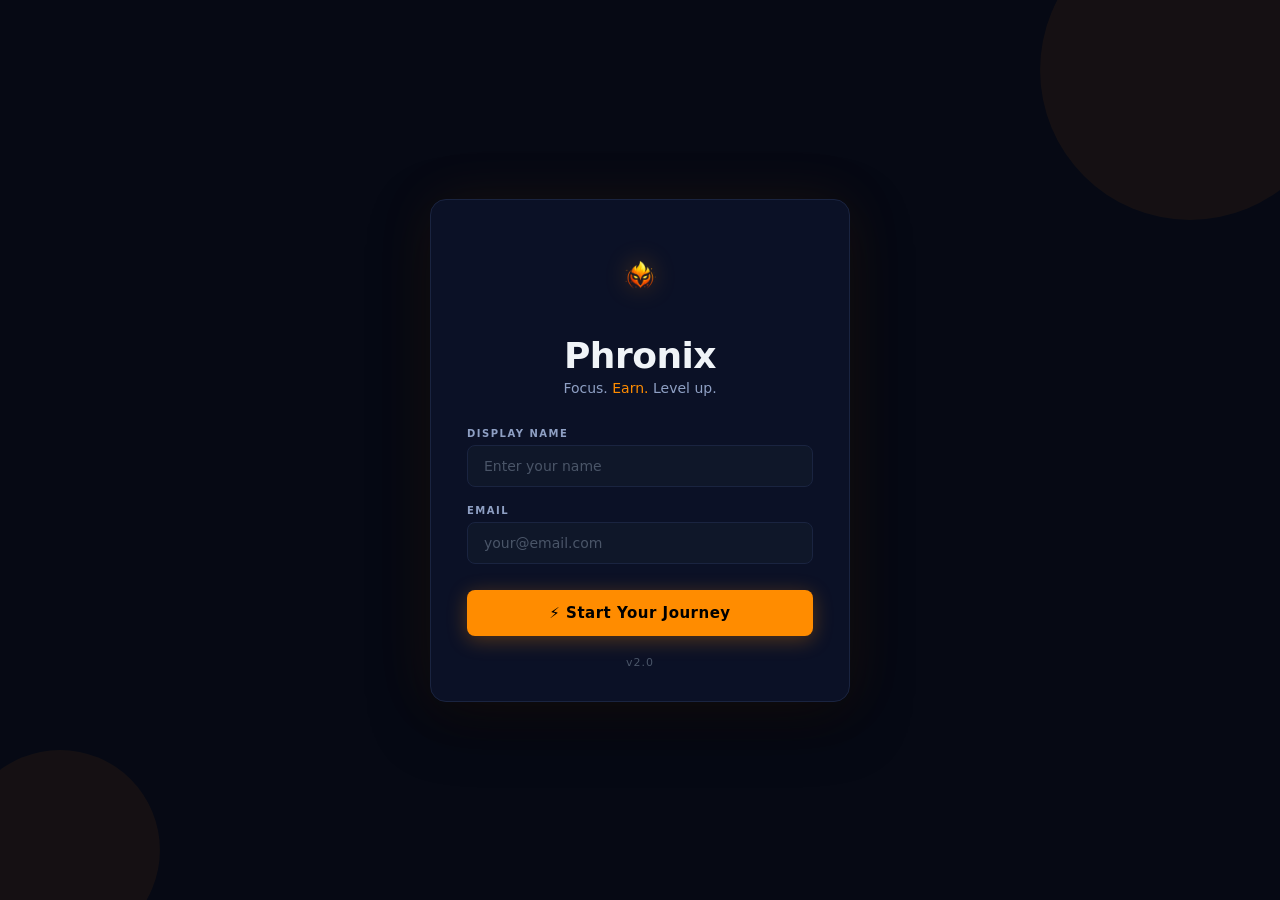
<file: index.html>
<!DOCTYPE html>
<html lang="en">
<head>
  <meta charset="UTF-8">
  <meta name="viewport" content="width=device-width, initial-scale=1.0">
  <title>Phronix — Focus. Earn. Level up.</title>
  <link rel="icon" type="image/png" href="phronix.png">
  <link rel="shortcut icon" href="favicon.ico">
  <link rel="stylesheet" href="style.css">
</head>
<body>

<body>
  <aside class="sidebar" id="sidebar">
    <div class="sidebar-brand">
      <img src="phronix.png" alt="Phronix" class="brand-logo">
      <div><h2 class="brand-name">Phronix</h2><p class="brand-tagline">Focus. <span class="orange">Earn.</span> Level up.</p></div>
    </div>
    <nav class="sidebar-nav">
      <a href="#" class="nav-link active" data-page="home"><span class="nav-icon">&#127968;</span><span class="nav-text">Home</span></a>
      <a href="#" class="nav-link" data-page="quests"><span class="nav-icon">&#9876;&#65039;</span><span class="nav-text">Quests</span></a>
      <a href="#" class="nav-link" data-page="timer"><span class="nav-icon">&#9201;&#65039;</span><span class="nav-text">Timer</span></a>
      <a href="#" class="nav-link" data-page="badges"><span class="nav-icon">&#127941;</span><span class="nav-text">Badges</span></a>
      <a href="#" class="nav-link" data-page="statistics"><span class="nav-icon">&#128202;</span><span class="nav-text">Statistics</span></a>
      <a href="#" class="nav-link" data-page="calendar"><span class="nav-icon">&#128197;</span><span class="nav-text">Calendar</span></a>
      <a href="#" class="nav-link" data-page="forum"><span class="nav-icon">&#128172;</span><span class="nav-text">Forum</span></a>
      <a href="#" class="nav-link" data-page="motivation"><span class="nav-icon">&#127775;</span><span class="nav-text">Motivation</span></a>
      <a href="#" class="nav-link" data-page="tutorial"><span class="nav-icon">&#127981;</span><span class="nav-text">Tutorial</span></a>
      <a href="#" class="nav-link" data-page="settings"><span class="nav-icon">&#9881;&#65039;</span><span class="nav-text">Settings</span></a>
    </nav>
    <div class="sidebar-bottom">
    <a href="#" class="nav-link logout-link" id="logoutBtn"><span class="logout-icon-portal">🚪</span><span class="logout-text">Leave Realm</span></a>
    </div>
  </aside>
  <main class="main-content" id="mainContent">
    <!-- HOME -->
    <section class="page" id="page-home">
	
      <div class="home-layout">
        <div class="home-center">
          <h1 class="greeting" id="greetingText">Good evening &#128075;</h1>
          <p class="greeting-sub">Let's conquer tasks and earn wisdom.</p>
          <div class="card rank-card">
            <div class="rank-left"><span class="rank-badge" id="rankBadge">1</span><div><p class="rank-label">CURRENT RANK</p><h3 class="rank-name" id="rankName">Novice Seeker</h3><p class="rank-xp" id="rankXpText">0 / 100 XP until Level 2</p></div></div>
            <span class="rank-percent" id="rankPercent">&#9889; 0%</span>
            <div class="rank-bar"><div class="rank-bar-fill" id="rankBarFill" style="width:0%"></div></div>
          </div>
          <div class="summary-row">
            <div class="card summary-card streak-summary"><div class="summary-icon-wrap"><span class="summary-icon">&#128293;</span></div><div><span class="summary-value" id="homeStreak">0</span> <span class="summary-unit">days</span><p class="summary-label orange">STUDY STREAK</p></div></div>
            <div class="card summary-card"><p class="summary-header">&#128202; SESSION SUMMARY</p><div class="summary-detail"><span>Focus Time</span><span id="homeFocusTime">0h 0m</span></div><div class="summary-detail"><span>Quests Done</span><span id="homeQuestsDone">0</span></div><div class="summary-detail"><span>XP Earned</span><span class="orange" id="homeXpEarned">0</span></div></div>
            <div class="card summary-card"><p class="summary-header">&#10024; ACHIEVEMENTS</p><p class="summary-sub" id="homeAchievText">No badges yet</p><p class="summary-detail-sm">Complete quests to earn!</p><p class="summary-detail-sm" id="homeUnlocked">0 / 20 unlocked</p><div class="mini-bar"><div class="mini-bar-fill" id="homeAchievBar" style="width:0%"></div></div></div>
          </div>
          <div class="home-two-col">
            <div class="card daily-card"><h3>&#10024; Daily Activities</h3><div class="daily-header"><span id="dailyDone">0/7 done</span><span class="orange" id="dailyXp">&#9889; 0 XP tracked</span></div><div id="dailyList" class="daily-list"></div></div>
            <div class="card quests-preview-card"><div class="quests-preview-header"><h3>&#9889; Active Quests</h3><a href="#" class="orange view-all-link" data-page="quests">VIEW ALL &#8250;</a></div><div id="homeQuestList" class="home-quest-list"></div></div>
          </div>
        </div>
        <div class="home-right">
          <div class="profile-card"><div class="profile-avatar-wrap"><div class="profile-avatar" id="profileAvatar">U</div></div><h3 class="profile-display-name" id="profileName">U</h3><p class="profile-rank" id="profileRank">NOVICE SEEKER</p><span class="profile-level-badge" id="profileLevel">LEVEL 1</span><div class="profile-stats"><div><span class="stat-icon">&#9889;</span><strong id="profTotalXp">0</strong><small>TOTAL XP</small></div><div><span class="stat-icon">&#128293;</span><strong id="profStreak">0</strong><small>DAY STREAK</small></div><div><span class="stat-icon">&#127941;</span><strong id="profBadges">0</strong><small>BADGES</small></div></div></div>
          <div class="card weekly-progress-card"><div class="wp-header"><h4>Weekly Progress</h4><span id="wpXp">0 / 2,000 XP</span></div><div class="wp-chart" id="wpChart"></div></div>
          <div class="card recent-activity-card"><h4>RECENT ACTIVITY</h4><div id="recentActivity" class="recent-list"></div></div>
          <div class="card leaderboard-card"><h4>LEADERBOARD</h4><div id="leaderboard" class="leaderboard-list"></div></div>
        </div>
      </div>
    </section>
    <!-- QUESTS -->
    <section class="page hidden" id="page-quests">
      <div class="page-header"><span class="page-icon">&#9876;&#65039;</span><div><h1>Quests</h1><p class="page-sub">Conquer tasks. Earn wisdom.</p></div></div>
      <div class="card quests-summary-card"><div><p class="qs-label">ACTIVE QUESTS</p><h2 id="activeQuestCount">0</h2></div><div class="qs-right"><p class="qs-label">AVAILABLE XP</p><h2 class="orange">&#9889; <span id="availableXp">0</span></h2></div></div>
      <div class="quest-tabs"><button class="qtab" data-filter="all">ALL</button><button class="qtab active" data-filter="active">ACTIVE</button><button class="qtab" data-filter="completed">COMPLETED</button></div>
      <div id="questList" class="quest-list"></div>
    </section>
    <!-- TIMER -->
    <section class="page hidden" id="page-timer">
      <div class="page-header"><span class="page-icon">&#9201;&#65039;</span><div><h1>Study Timer</h1><p class="page-sub">Focus. Earn. Level up.</p></div></div>
      <div class="card session-reward-banner"><span>&#9889; Session Reward</span><span class="orange" id="sessionRewardXp">+50 XP</span></div>
      <div class="timer-area">
        <div class="timer-circle"><svg viewBox="0 0 200 200" class="timer-svg"><circle cx="100" cy="100" r="90" class="timer-track"/><circle cx="100" cy="100" r="90" class="timer-progress" id="timerProgress"/></svg><div class="timer-display"><span class="timer-time" id="timerDisplay">25:00</span><span class="timer-status" id="timerStatus">READY</span></div></div>
        <div class="timer-controls"><button class="timer-btn" id="resetTimerBtn">&#128260;</button><button class="timer-btn play-btn" id="playTimerBtn">&#9654;</button></div>
        <p class="session-length-label">SESSION LENGTH</p>
        <div class="session-btns"><button class="session-btn active" data-min="25">25 min</button><button class="session-btn" data-min="50">50 min</button><button class="session-btn" data-min="90">90 min</button></div>
        <input type="number" class="custom-min-input" id="customMin" placeholder="Custom minutes (max 180 mins)" min="1" max="180">
      </div>
    </section>
    <!-- BADGES -->
<section class="page hidden" id="page-badges">
  <div class="page-header"><span class="page-icon">&#127941;</span><div><h1>Achievements</h1><p class="page-sub" id="badgeCountText">0 of 20 unlocked</p></div></div>
  
  <div class="badge-section-header"><span class="locked-bar"></span><span>Locked</span><span class="badge-count-pill" id="lockedCount">20</span></div>
  
  <div class="badge-grid" id="badgeGrid"></div>
</section>
    <!-- STATISTICS -->
    <section class="page hidden" id="page-statistics">
      <div class="page-header"><span class="page-icon">&#128202;</span><div><h1>Statistics</h1><p class="page-sub">Your progress at a glance.</p></div></div>
      <div class="stats-grid"><div class="card stat-card"><span class="stat-icon-lg">&#9889;</span><p class="stat-label">TOTAL XP</p><h2 id="statTotalXp">0</h2></div><div class="card stat-card"><span class="stat-icon-lg">&#128293;</span><p class="stat-label">BEST STREAK</p><h2 id="statBestStreak">0d</h2></div><div class="card stat-card"><span class="stat-icon-lg">&#127919;</span><p class="stat-label">QUESTS DONE</p><h2 id="statQuestsDone">0</h2></div><div class="card stat-card"><span class="stat-icon-lg">&#128336;</span><p class="stat-label">FOCUS TIME</p><h2 id="statFocusTime">0h 0m</h2></div></div>
      <div class="card weekly-xp-card"><div class="wxp-header"><h3>Weekly XP</h3><span id="wxpTotal">0 XP this week</span></div><div class="wxp-chart" id="wxpChart"></div></div>
    </section>
    <!-- CALENDAR -->
    <section class="page hidden" id="page-calendar">
      <div class="page-header"><span class="page-icon">&#128197;</span><div><h1>Calendar</h1><p class="page-sub">Track your quest deadlines.</p></div></div>
      <div class="card calendar-card"><div class="cal-nav"><button id="calPrev">&#8249;</button><h3 id="calTitle">May 2026</h3><button id="calNext">&#8250;</button></div><div class="cal-grid"><span class="cal-day-header">Mon</span><span class="cal-day-header">Tue</span><span class="cal-day-header">Wed</span><span class="cal-day-header">Thu</span><span class="cal-day-header">Fri</span><span class="cal-day-header sat">Sat</span><span class="cal-day-header sun">Sun</span></div><div id="calDays" class="cal-days"></div></div>
      <div class="card upcoming-card"><h3>Upcoming Deadlines</h3><div id="upcomingList" class="upcoming-list"></div></div>
    </section>
    <!-- FORUM -->
    <section class="page hidden" id="page-forum">
      <div class="page-header"><span class="page-icon">&#128172;</span><div><h1>Forum</h1><p class="page-sub">Ask, discuss, and learn together.</p></div></div>
      <div class="forum-toolbar">
        <div class="forum-search-wrap"><span class="forum-search-icon">&#128269;</span><input type="text" id="forumSearch" class="forum-search-input" placeholder="Search threads…"></div>
        <div class="forum-filter-tabs">
          <button class="forum-tab active" data-filter="all">All</button>
          <button class="forum-tab" data-filter="open">Open</button>
          <button class="forum-tab" data-filter="answered">Answered</button>
          <button class="forum-tab" data-filter="pinned">Pinned</button>
        </div>
        <button class="btn-primary forum-new-btn" id="forumNewBtn">&#10010; New Thread</button>
      </div>
      <div id="forumList" class="forum-list"></div>
      <!-- Thread View Panel -->
      <div id="forumThreadPanel" class="forum-thread-panel hidden">
        <div class="forum-thread-header">
          <button class="forum-back-btn" id="forumBackBtn">&#8592; Back to Forum</button>
          <div class="forum-thread-meta" id="forumThreadMeta"></div>
        </div>
        <div id="forumThreadBody" class="forum-thread-body"></div>
        <div class="forum-reply-box">
          <div class="forum-reply-role-row">
            <span class="forum-reply-label">Replying as:</span>
            <span class="forum-reply-as-badge">🎓 Student</span>
          </div>
          <textarea id="forumReplyText" class="forum-reply-textarea" placeholder="Write your reply…" rows="3"></textarea>
          <button class="btn-primary forum-reply-submit" id="forumReplyBtn">&#9658; Post Reply</button>
        </div>
      </div>
      <!-- New Thread Modal -->
      <div id="forumNewModal" class="forum-modal-overlay hidden">
        <div class="forum-modal-card">
          <div class="forum-modal-header"><h3>&#128172; New Thread</h3><button class="forum-modal-close" id="forumModalClose">&#10005;</button></div>
          <label class="field-label">SUBJECT / TOPIC <span style="color:var(--orange)">*</span></label>
          <input type="text" id="forumNewTitle" class="settings-input" placeholder="e.g. How do I solve quadratic equations?">
          <label class="field-label" style="margin-top:12px">CATEGORY</label>
          <select id="forumNewCategory" class="settings-input forum-cat-select">
            <option>📘 General</option>
            <option>📐 Mathematics</option>
            <option>🔬 Science</option>
            <option>📖 English</option>
            <option>🇵🇭 Filipino</option>
            <option>📜 History</option>
            <option>🏃 Physical Education</option>
            <option>❓ Help & Questions</option>
          </select>
          <label class="field-label" style="margin-top:12px">MESSAGE <span style="color:var(--orange)">*</span></label>
          <textarea id="forumNewBody" class="settings-input" rows="5" placeholder="Describe your question or topic in detail…"></textarea>
          <div class="forum-modal-actions">
            <button class="btn-outline" id="forumModalCancel">Cancel</button>
            <button class="btn-primary" id="forumModalSubmit">&#128228; Post Thread</button>
          </div>
        </div>
      </div>
    </section>
    <!-- MOTIVATION -->
    <section class="page hidden" id="page-motivation">
      <div class="page-header"><span class="page-icon">&#127775;</span><div><h1>Motivation</h1><p class="page-sub">Your daily spark to keep going.</p></div></div>
      <div id="motivDailyCard" class="motiv-daily-card card"></div>
      <div class="motiv-section-label">&#128218; Quote Library</div>
      <div id="motivCatCards" class="motiv-cat-cards-grid"></div>
      <!-- Category Drill-Down Panel -->
      <div id="motivCatPanel" class="hidden">
        <div class="motiv-cat-panel-header">
          <button class="forum-back-btn" id="motivBackBtn">&#8592; Back to Library</button>
          <span id="motivCatPanelTitle" class="motiv-cat-panel-title"></span>
        </div>
        <div id="motivCatQuoteList" class="motiv-quote-list"></div>
      </div>
    </section>
    <!-- TUTORIAL -->
    <section class="page hidden" id="page-tutorial">
      <div class="page-header"><span class="page-icon">&#127981;</span><div><h1>Tutorial</h1><p class="page-sub">Learn how to use Phronix.</p></div></div>
      <div class="tutorial-progress-bar-wrap"><div class="tutorial-progress-track"><div class="tutorial-progress-fill" id="tutProgressFill" style="width:0%"></div></div><span class="tutorial-progress-label" id="tutProgressLabel">Step 1 of 8</span></div>
      <div class="tutorial-steps" id="tutorialSteps"></div>
      <div class="tutorial-nav-row"><button class="btn-outline" id="tutPrevBtn">&#8592; Previous</button><button class="btn-primary" id="tutNextBtn">Next &#8594;</button></div>
    </section>
    <!-- SETTINGS -->

    <section class="page hidden" id="page-settings">
      <div class="page-header"><span class="page-icon">&#9881;&#65039;</span><div><h1>Settings</h1><p class="page-sub">Manage your preferences.</p></div></div>
      <div class="card settings-section"><h4 class="settings-label">ACCOUNT</h4><div class="account-row"><div class="settings-avatar" id="settingsAvatar">U</div><div><h3 id="settingsFullName">User</h3><p class="small-text" id="settingsEmail">user@email.com</p><a href="#" class="orange small-text">&#128279; Change avatar</a></div></div></div>
      <div class="card settings-section"><h4 class="settings-label">PROFILE</h4><label class="field-label">DISPLAY NAME <span class="hint">(shown in "Good morning, __")</span></label><input type="text" class="settings-input" id="displayNameInput"><label class="field-label">USERNAME / INITIALS <span class="hint">(shown on profile card)</span></label><input type="text" class="settings-input" id="initialsInput" maxlength="4"><button class="btn-primary btn-full" id="saveProfileBtn">&#128190; Save Profile Changes</button></div>
      <div class="card settings-section"><h4 class="settings-label">PREFERENCES</h4><div class="pref-row"><div class="pref-info"><span class="pref-icon">&#128276;</span><div><strong>Notifications</strong><p class="small-text">Quest reminders & streak alerts</p></div></div><label class="toggle"><input type="checkbox" id="notifToggle" checked><span class="slider"></span></label></div><div class="pref-row"><div class="pref-info"><span class="pref-icon">&#128266;</span><div><strong>Sound Effects</strong><p class="small-text">XP gain & completion sounds</p></div></div><label class="toggle"><input type="checkbox" id="soundToggle" checked><span class="slider"></span></label></div></div>
      <div class="card settings-section" id="themeSection"><h4 class="settings-label">&#127912; THEME</h4><p class="small-text" style="margin-bottom:14px;color:var(--text-dim)">Customize the look and feel of Phronix.</p><div class="theme-options" id="themeOptions"><button class="theme-btn" data-theme="default"><span class="theme-preview default-preview"></span><span class="theme-label">&#x1F311; Default</span><span class="theme-sub">Dark + Neon Orange</span></button><button class="theme-btn" data-theme="light"><span class="theme-preview light-preview"></span><span class="theme-label">&#x2600;&#xFE0F; Light</span><span class="theme-sub">Clean & Bright</span></button><button class="theme-btn" data-theme="cyberpunk"><span class="theme-preview cyberpunk-preview"></span><span class="theme-label">&#x26A1; Cyberpunk</span><span class="theme-sub">Green & Black Neon</span></button><button class="theme-btn" data-theme="crimson"><span class="theme-preview crimson-preview"></span><span class="theme-label">&#x1F534; Crimson</span><span class="theme-sub">Red & Gold</span></button></div></div>
      <div class="card settings-section"><h4 class="settings-label">ABOUT</h4><div class="about-row"><img src="phronix.png" alt="Phronix" style="width:24px;height:24px;"><div><strong>Phronix</strong><p class="small-text">Developed by RK Mendoza</p></div></div></div>
      <button class="btn-outline btn-full" id="settingsLogoutBtn">&#8617;&#65039; Logout</button>
    </section>
  </main>
  <!-- QUEST DETAIL MODAL -->
  <div class="modal-overlay hidden" id="questModal"><div class="modal-content"><div class="modal-header"><div class="modal-title-row"><span class="modal-dot">&#9679;</span><div><h3 id="modalTitle">Quest</h3><div class="modal-meta"><span class="difficulty-badge" id="modalDiff">MEDIUM</span><span class="orange" id="modalXp">&#9889; 150 XP</span></div></div></div><button class="modal-close" id="modalClose">&#10005;</button></div><div class="modal-body"><div class="modal-progress-row"><span>PROGRESS</span><span class="orange" id="modalPercent">0%</span></div><div class="progress-bar"><div class="progress-fill" id="modalProgressBar"></div></div><label class="field-label">QUEST NOTES</label><textarea class="settings-input quest-notes" id="modalNotes" rows="3"></textarea><label class="field-label" id="checklistLabel">CHECKLIST (0/0)</label><div id="modalChecklist" class="modal-checklist"></div><button class="btn-primary btn-full" id="modalSaveBtn">&#128190; Save Progress (0%)</button><button class="btn-outline btn-full" id="modalCompleteBtn">&#10003; Mark as Complete — +0 XP</button></div></div></div>

  <script src="app.js"></script>
  
<script>
  /* ── AUTH CHECK ── */
  if (!localStorage.getItem('phronix_logged_in')) {
    window.location.href = 'login.html';
  }

  /* ══════════════════════════════════════════════
     TUTORIAL — fully self-contained
  ══════════════════════════════════════════════ */
  var TUT_STEPS = [
    {
      icon: '🏠',
      title: 'Welcome to Phronix!',
      subtitle: 'Your Gamified Study Companion',
      content: 'Phronix turns your academic life into an RPG adventure. You earn XP, level up your rank, and unlock badges by completing real schoolwork. The more you study, the stronger your scholar becomes. This tutorial walks you through every feature so you can hit the ground running.',
      tip: '💡 Tip: You can revisit this tutorial anytime by clicking Tutorial in the sidebar.',
      goto: null
    },
    {
      icon: '⚔️',
      title: 'Quests — Your Subjects',
      subtitle: 'Conquer tasks. Earn wisdom.',
      content: 'The Quests tab is your mission board. Each school subject is a Quest — English, Science, Math, PE, Filipino, and History. Click any quest card to open its detail panel where you\'ll find a full checklist of activities, quizzes, and exams. Check off each item as you complete it and watch your progress bar grow. When everything is done, mark the quest complete to claim your XP reward!',
      tip: '💡 Tip: Harder quests (HARD difficulty) give more XP. Tackle them for maximum gains!',
      goto: 'quests'
    },
    {
      icon: '⏱️',
      title: 'Study Timer — Focus Mode',
      subtitle: 'Focus. Earn. Level up.',
      content: 'The Study Timer rewards you just for sitting down and studying. Choose a session length — 25, 50, or 90 minutes — or type a custom duration. Hit the play button and focus on your work. When the timer completes, XP is automatically added to your account. Longer sessions earn more XP. You can reset or pause anytime.',
      tip: '💡 Tip: The 25-minute Pomodoro technique is scientifically proven to boost focus. Try it!',
      goto: 'timer'
    },
    {
      icon: '🏆',
      title: 'Badges — Achievements',
      subtitle: 'Unlock rewards for your milestones',
      content: 'The Badges page tracks all 20 achievements you can unlock. Badges are earned for things like maintaining a 7-day study streak, earning 500 XP, completing 10 focus sessions, studying 10 total hours, and reaching higher ranks. Locked badges show you exactly what you need to earn them — use them as goals to chase!',
      tip: '💡 Tip: The "First Flame" badge unlocks after completing your first quest. Go get it!',
      goto: 'badges'
    },
    {
      icon: '📊',
      title: 'Statistics & Calendar',
      subtitle: 'Your progress, crystal clear',
      content: 'The Statistics page shows your lifetime numbers — total XP earned, best study streak, quests completed, and total focus hours — plus a bar chart of XP earned each day this week. The Calendar page plots quest deadlines on a monthly calendar so you can plan ahead and never miss a due date. Upcoming deadlines are listed below the calendar in order.',
      tip: '💡 Tip: Visit Statistics weekly to see your growth — watching those bars rise is motivating!',
      goto: 'statistics'
    },
    {
      icon: '📅',
      title: 'Daily Activities',
      subtitle: 'Small tasks, daily XP',
      content: 'On the Home page you\'ll see a Daily Activities panel with 7 small tasks to complete each day — things like studying for 30 minutes, reviewing your quest notes, or checking upcoming deadlines. Completing these earns bonus XP on top of everything else and helps build your study streak. The panel resets every midnight with fresh activities.',
      tip: '💡 Tip: Completing all 7 daily activities every day is the fastest way to build a long streak!',
      goto: 'home'
    },
    {
      icon: '📈',
      title: 'Ranks & Leveling Up',
      subtitle: 'Climb from Novice to Apex Scholar',
      content: 'Every XP you earn pushes your Level and Rank higher. You start as a Novice Seeker and climb through Apprentice, Scholar, Sage, Master, Grandmaster, Legend, Mythic, Transcendent, and finally Apex Scholar. Each level-up triggers a special celebration animation. Your rank and level are displayed on your profile card on the Home page.',
      tip: '💡 Tip: Your level badge and rank name are always shown on the Home screen — keep them climbing!',
      goto: 'home'
    },
    {
      icon: '💬',
      title: 'Forum — Ask & Discuss',
      subtitle: 'Connect with classmates and teachers',
      content: 'The Forum is your class discussion board. Post threads to ask questions, share tips, or start a discussion about any subject. Every post and reply is tagged as either a 🎓 Student or 👨‍🏫 Teacher so you always know who is answering. Threads can be filtered by All, Open, Answered, or Pinned. Teachers can pin important announcements so they stay at the top. Click any thread to read the full conversation and post your own reply.',
      tip: '💡 Tip: If your question gets a teacher reply, the thread is marked Answered — check those first!',
      goto: 'forum'
    },
    {
      icon: '🌟',
      title: 'Motivation — Daily Quotes',
      subtitle: 'A fresh spark of inspiration every day',
      content: 'The Motivation page shows you a new inspirational quote every day chosen from a curated library of quotes about learning, perseverance, and growth. The daily quote is highlighted at the top in a glowing card so it greets you the moment you open the page. Below it is the full Quote Library where you can browse all quotes by category — Wisdom, Perseverance, Growth, and more — for whenever you need an extra boost.',
      tip: '💡 Tip: Start your study session by visiting the Motivation page — it only takes a second and sets a great mindset!',
      goto: 'motivation'
    },
    {
      icon: '🎉',
      title: "You're All Set, Scholar!",
      subtitle: 'Your journey begins now',
      content: 'You now know everything about Phronix! Go complete your first Quest, run a Study Timer session, and check off your Daily Activities. Every action earns XP and brings you closer to Apex Scholar. Remember: consistency beats intensity — even 25 minutes a day adds up to something incredible. Good luck on your journey!',
      tip: '💡 Tip: Start with the Quests tab and check off your first completed activity. Your adventure begins!',
      goto: null
    }
  ];

  var _tutStep = 0;

  function _renderTut() {
    var total = TUT_STEPS.length;
    var s = TUT_STEPS[_tutStep];
    var container = document.getElementById('tutorialSteps');
    if (!container) return;

    // Progress
    var pct = ((_tutStep + 1) / total) * 100;
    var fillEl = document.getElementById('tutProgressFill');
    var labelEl = document.getElementById('tutProgressLabel');
    if (fillEl) fillEl.style.width = pct + '%';
    if (labelEl) labelEl.textContent = 'Step ' + (_tutStep + 1) + ' of ' + total;

    // Build sidebar list items
    var listHtml = '';
    for (var i = 0; i < TUT_STEPS.length; i++) {
      var done = i < _tutStep;
      var active = i === _tutStep;
      var cls = 'tut-list-item' + (active ? ' tut-list-active' : '') + (done ? ' tut-list-done' : '');
      listHtml += '<div class="' + cls + '" data-tidx="' + i + '">'
        + '<span class="tut-list-num">' + (done ? '✓' : (i+1)) + '</span>'
        + '<span class="tut-list-title">' + TUT_STEPS[i].title + '</span>'
        + '</div>';
    }

    // Goto button
    var gotoHtml = s.goto
      ? '<button class="tut-goto-btn" onclick="nav(\'' + s.goto + '\')">👉 Go to ' + s.goto.charAt(0).toUpperCase() + s.goto.slice(1) + '</button>'
      : '';

    container.innerHTML =
      '<div class="tut-layout">'
      + '<div class="tut-sidebar-list">' + listHtml + '</div>'
      + '<div class="tut-main-card card">'
      +   '<div class="tut-card-icon">' + s.icon + '</div>'
      +   '<div class="tut-card-step-label">Step ' + (_tutStep+1) + ' of ' + total + '</div>'
      +   '<h2 class="tut-card-title">' + s.title + '</h2>'
      +   '<p class="tut-card-subtitle">' + s.subtitle + '</p>'
      +   '<p class="tut-card-content">' + s.content + '</p>'
      +   '<div class="tut-card-tip">' + s.tip + '</div>'
      +   gotoHtml
      + '</div>'
      + '</div>';

    // Wire sidebar list clicks
    var items = container.querySelectorAll('.tut-list-item');
    for (var j = 0; j < items.length; j++) {
      (function(el) {
        el.addEventListener('click', function() {
          _tutStep = parseInt(el.getAttribute('data-tidx'));
          localStorage.setItem('phronix_tutStep', _tutStep);
          _renderTut();
        });
      })(items[j]);
    }

    // Prev button
    var prevBtn = document.getElementById('tutPrevBtn');
    if (prevBtn) {
      prevBtn.disabled = _tutStep === 0;
      prevBtn.style.opacity = _tutStep === 0 ? '0.4' : '1';
      prevBtn.onclick = function() {
        if (_tutStep > 0) { _tutStep--; localStorage.setItem('phronix_tutStep', _tutStep); _renderTut(); }
      };
    }

    // Next button
    var nextBtn = document.getElementById('tutNextBtn');
    if (nextBtn) {
      if (_tutStep === total - 1) {
        nextBtn.textContent = '🏠 Start Your Journey';
        nextBtn.onclick = function() {
          localStorage.setItem('phronix_tutStep', '0');
          localStorage.setItem('phronix_tut_done', 'true');
          _applyNavLock();

          // Grant First Flame XP only once
          if (!localStorage.getItem('phronix_popup_cleared')) {
            profile.totalXp = (profile.totalXp || 0) + 50;
            profile.level = getLvl(profile.totalXp).level;
            var dn = ['Sun','Mon','Tue','Wed','Thu','Fri','Sat'][new Date().getDay()];
            if (weeklyXp && weeklyXp[dn] !== undefined) weeklyXp[dn] += 50;
            recent.unshift({ text: 'Journey Begun!', sub: 'Unlocked First Flame achievement', xp: 50 });
            save('profile', profile);
            save('weeklyXp', weeklyXp);
            save('recent', recent);
            localStorage.setItem('phronix_popup_cleared', 'true');
          }

          // Navigate to home first, then show the celebration on top
          nav('home');
          triggerFlameCelebration();
        };
      } else {
        nextBtn.textContent = 'Next →';
        nextBtn.onclick = function() { _tutStep++; localStorage.setItem('phronix_tutStep', _tutStep); _renderTut(); };
      }
    }
  }

  // ── Tutorial lock helpers ──
  function _isTutDone() {
    return localStorage.getItem('phronix_tut_done') === 'true';
  }
  function _showTutLockToast() {
    // Remove existing toast if any
    var old = document.getElementById('tut-lock-toast');
    if (old) old.remove();
    var toast = document.createElement('div');
    toast.id = 'tut-lock-toast';
    toast.style.cssText = [
      'position:fixed','bottom:28px','left:50%','transform:translateX(-50%)',
      'background:var(--bg-card)','border:1px solid var(--orange)',
      'color:var(--text)','font-size:13px','font-weight:600',
      'padding:12px 22px','border-radius:10px','z-index:9999',
      'box-shadow:0 4px 24px rgba(255,140,0,0.25)',
      'display:flex','align-items:center','gap:10px',
      'animation:fadeIn .2s ease'
    ].join(';');
    toast.innerHTML = '<span style="font-size:18px">🔒</span> Complete the tutorial first to unlock all features!';
    document.body.appendChild(toast);
    setTimeout(function() { if (toast.parentNode) toast.remove(); }, 2800);
  }

  // Override nav to hook tutorial render + enforce lock
  var _origNav = nav;
  nav = function(p) {
    // Block navigation to other pages until tutorial is finished
    if (!_isTutDone() && p !== 'tutorial') {
      _showTutLockToast();
      // Still show tutorial page
      _origNav('tutorial');
      _tutStep = parseInt(localStorage.getItem('phronix_tutStep') || '0');
      if (_tutStep >= TUT_STEPS.length) _tutStep = 0;
      _renderTut();
      return;
    }
    _origNav(p);
    if (p === 'tutorial') {
      _tutStep = parseInt(localStorage.getItem('phronix_tutStep') || '0');
      if (_tutStep >= TUT_STEPS.length) _tutStep = 0;
      _renderTut();
    }
  };

  // Re-wire sidebar nav links to use overridden nav + apply lock visuals
  function _applyNavLock() {
    var done = _isTutDone();
    document.querySelectorAll('.nav-link[data-page]').forEach(function(l) {
      var page = l.dataset.page;
      l.onclick = function(e) { e.preventDefault(); nav(page); };
      if (!done && page !== 'tutorial') {
        l.setAttribute('title', 'Complete the tutorial to unlock');
        l.style.opacity = '0.45';
        // Add lock icon if not already there
        if (!l.querySelector('.nav-lock')) {
          var lock = document.createElement('span');
          lock.className = 'nav-lock';
          lock.textContent = '🔒';
          lock.style.cssText = 'font-size:10px;margin-left:auto;opacity:0.7';
          l.appendChild(lock);
        }
      } else {
        l.removeAttribute('title');
        l.style.opacity = '';
        var lk = l.querySelector('.nav-lock');
        if (lk) lk.remove();
      }
    });
  }
  _applyNavLock();
  // Re-apply after app.js finishes its synchronous setup
  setTimeout(_applyNavLock, 50);

  document.querySelectorAll('.view-all-link[data-page]').forEach(function(l) {
    l.onclick = function(e) { e.preventDefault(); nav(l.dataset.page); };
  });

  /* ══════════════════════════════════════════════
     THEME — fully self-contained, inline onclick
  ══════════════════════════════════════════════ */
  var THEME_VARS = {
    'default': {
      '--bg':'#060914','--bg-card':'#0b1126','--bg-card-alt':'#0f1729',
      '--border':'#1a2440','--border-light':'#2d3d66',
      '--orange':'#ff8c00','--orange-dim':'rgba(255,140,0,.15)','--orange-glow':'rgba(255,140,0,.35)',
      '--text':'#f0f4f8','--text-dim':'#8fa0c4','--text-muted':'#4a5568',
      '--green':'#22c55e','--red':'#ef4444','--yellow':'#eab308',
      '_body':'#060914'
    },
    'light': {
      '--bg':'#f0f2f8','--bg-card':'#ffffff','--bg-card-alt':'#e6eaf4',
      '--border':'#cdd4e8','--border-light':'#b5c0d8',
      '--orange':'#c85a00','--orange-dim':'rgba(200,90,0,.12)','--orange-glow':'rgba(200,90,0,.22)',
      '--text':'#0f172a','--text-dim':'#334155','--text-muted':'#94a3b8',
      '--green':'#16a34a','--red':'#dc2626','--yellow':'#b45309',
      '_body':'#f0f2f8'
    },
    'cyberpunk': {
      '--bg':'#020b02','--bg-card':'#051005','--bg-card-alt':'#081808',
      '--border':'#0c2a0c','--border-light':'#164516',
      '--orange':'#00ff41','--orange-dim':'rgba(0,255,65,.10)','--orange-glow':'rgba(0,255,65,.25)',
      '--text':'#c0ffc0','--text-dim':'#3dba3d','--text-muted':'#1e4a1e',
      '--green':'#00ff41','--red':'#ff003c','--yellow':'#ffe600',
      '_body':'#020b02'
    },
    'crimson': {
      '--bg':'#0d0404','--bg-card':'#160606','--bg-card-alt':'#1c0808',
      '--border':'#2e0a0a','--border-light':'#4a1010',
      '--orange':'#d4a017','--orange-dim':'rgba(212,160,23,.12)','--orange-glow':'rgba(212,160,23,.30)',
      '--text':'#f8eaea','--text-dim':'#b07070','--text-muted':'#5c2a2a',
      '--green':'#22c55e','--red':'#ff4444','--yellow':'#d4a017',
      '_body':'#0d0404'
    }
  };

  function _applyTheme(name) {
    var t = THEME_VARS[name] || THEME_VARS['default'];
    var root = document.documentElement;
    for (var k in t) {
      if (k.charAt(0) === '-') root.style.setProperty(k, t[k]);
    }
    // Set data-theme on <html> so CSS [data-theme] selectors work
    root.setAttribute('data-theme', name);
    document.body.style.backgroundColor = t['_body'];
    var sb = document.getElementById('sidebar');
    if (sb) sb.style.backgroundColor = t['_body'];
    var bg = document.getElementById('interactive-bg');
    if (bg) { bg.style.background = t['_body']; bg.style.backgroundColor = t['_body']; }
    localStorage.setItem('phronix_theme', name);
    document.querySelectorAll('.theme-btn').forEach(function(btn) {
      btn.classList.toggle('active', btn.getAttribute('data-theme') === name);
    });
  }

  // Wire theme buttons with direct onclick — runs after DOM ready
  function _wireTheme() {
    document.querySelectorAll('.theme-btn').forEach(function(btn) {
      btn.onclick = function() { _applyTheme(btn.getAttribute('data-theme')); };
    });
    var saved = localStorage.getItem('phronix_theme') || 'default';
    _applyTheme(saved);
  }

  // Apply on load + every time settings opens
  _wireTheme();
  document.querySelectorAll('.nav-link[data-page="settings"]').forEach(function(l) {
    l.addEventListener('click', function() { setTimeout(_wireTheme, 60); });
  });

  /* ── Auto-launch tutorial on first login ── */
  if (localStorage.getItem('phronix_show_tutorial') === 'true') {
    localStorage.removeItem('phronix_show_tutorial');
    setTimeout(function() { nav('tutorial'); _applyNavLock(); }, 100);
  }
</script>

  
  
  
</body>
</html>
</file>
<file: style.css>
/* ========================================
   PHRONIX v1.0 — Focus. Earn. Level up.
   Dark + Neon Orange Theme
   ======================================== */
*,*::before,*::after{box-sizing:border-box;margin:0;padding:0}
:root{
  --bg:#060914;--bg-card:#0b1126;--bg-card-alt:#0f1729;
  --border:#1a2440;--border-light:#2d3d66;
  --orange:#ff8c00;--orange-dim:rgba(255,140,0,.15);--orange-glow:rgba(255,140,0,.35);
  --text:#f0f4f8;--text-dim:#8fa0c4;--text-muted:#4a5568;
  --green:#22c55e;--red:#ef4444;--yellow:#eab308;
  --sidebar-w:260px;--radius:12px;--radius-sm:8px;
}
html{font-size:14px;scroll-behavior:smooth}
body{font-family:'Segoe UI',system-ui,-apple-system,sans-serif;background:var(--bg);color:var(--text);display:flex;min-height:100vh;overflow-x:hidden}
a{text-decoration:none;color:inherit}button{cursor:pointer;font-family:inherit;border:none;outline:none}
input,textarea,select{font-family:inherit;outline:none}.hidden{display:none!important}.orange{color:var(--orange)}

/* ═══ LOGIN SCREEN ═══ */
.login-body{display:flex;align-items:center;justify-content:center}
.login-overlay{position:fixed;inset:0;z-index:300;background:var(--bg);display:flex;align-items:center;justify-content:center;overflow:hidden}
.login-particles{position:absolute;inset:0;pointer-events:none}
.login-particles::before,.login-particles::after{content:'';position:absolute;border-radius:50%;background:var(--orange);opacity:.06;animation:floatP 8s ease-in-out infinite}
.login-particles::before{width:300px;height:300px;top:-80px;right:-60px}
.login-particles::after{width:200px;height:200px;bottom:-50px;left:-40px;animation-delay:3s;animation-duration:10s}
@keyframes floatP{0%,100%{transform:translateY(0) scale(1)}50%{transform:translateY(-30px) scale(1.1)}}
.login-card{position:relative;z-index:10;background:var(--bg-card);border:1px solid var(--border);border-radius:16px;padding:40px 36px 32px;width:92%;max-width:420px;box-shadow:0 0 60px rgba(255,140,0,.08),0 20px 60px rgba(0,0,0,.4);animation:loginIn .6s ease}
@keyframes loginIn{from{opacity:0;transform:translateY(24px) scale(.97)}to{opacity:1;transform:translateY(0) scale(1)}}
.login-brand{text-align:center;margin-bottom:32px}
.login-logo{width:80px;height:80px;object-fit:contain;margin-bottom:12px;animation:pulseG 2.5s ease-in-out infinite;filter:drop-shadow(0 0 12px rgba(255,140,0,.4))}
@keyframes pulseG{0%,100%{filter:drop-shadow(0 0 12px rgba(255,140,0,.4))}50%{filter:drop-shadow(0 0 28px rgba(255,140,0,.7))}}
.login-title{font-size:36px;font-weight:800;color:var(--text);letter-spacing:-.5px;margin-bottom:4px}
.login-tagline{font-size:14px;color:var(--text-dim)}
.login-field{margin-bottom:18px}
.login-field label{display:block;font-size:10px;color:var(--text-dim);letter-spacing:1.5px;font-weight:700;margin-bottom:6px;text-transform:uppercase}
.login-field input{width:100%;background:var(--bg-card-alt);border:1px solid var(--border);border-radius:var(--radius-sm);padding:12px 16px;color:var(--text);font-size:14px;transition:border-color .2s,box-shadow .2s}
.login-field input:focus{border-color:var(--orange);box-shadow:0 0 0 3px var(--orange-dim)}
.login-field input::placeholder{color:var(--text-muted)}
.login-btn{width:100%;padding:14px 24px;margin-top:8px;background:var(--orange);color:#000;font-size:15px;font-weight:800;border:none;border-radius:var(--radius-sm);letter-spacing:.5px;transition:all .25s;box-shadow:0 4px 20px rgba(255,140,0,.3)}
.login-btn:hover{filter:brightness(1.1);transform:translateY(-2px);box-shadow:0 8px 30px rgba(255,140,0,.45)}
.login-btn:active{transform:translateY(0)}
.login-version{text-align:center;margin-top:20px;font-size:11px;color:var(--text-muted);letter-spacing:1px}

/* ═══ SIDEBAR ═══ */
.sidebar{width:var(--sidebar-w);min-height:100vh;background:var(--bg);border-right:1px solid var(--border);display:flex;flex-direction:column;position:fixed;top:0;left:0;z-index:100}
.sidebar-brand {
  /* Increased the left padding (the 4th value) from 16px to 24px */
  padding: 24px 16px 14px 0px; 
  display: flex;
  gap: 1px; 
  align-items: center; 
  justify-content: flex-start; 
}
.brand-logo{width:100px;height:120px;object-fit:contain;flex-shrink:0; animation: logoFloat 4s ease-in-out infinite, logoGlow 3s ease-in-out infinite;margin-left: 0;}
/* 1. The Floating Movement */
@keyframes logoFloat {
  0%, 100% {
    transform: translateY(0);
  }
  50% {
    transform: translateY(-4px); /* Moves the logo up smoothly by 4px */
  }
}

/* 2. The Magical Neon Glow Pulse */
@keyframes logoGlow {
  0%, 100% {
    /* Molds a tight, soft orange glow around the exact outline of your icon shape */
    filter: drop-shadow(0 0 4px rgba(255, 140, 0, 0.4)) 
            drop-shadow(0 0 10px rgba(255, 140, 0, 0.2));
  }
  50% {
    /* Expands into a bright, intense neon flare at the peak of the pulse */
    filter: drop-shadow(0 0 12px rgba(255, 140, 0, 0.8)) 
            drop-shadow(0 0 20px rgba(255, 140, 0, 0.4));
  }
}
.brand-name{font-size:20px;font-weight:800;color:var(--text)}.brand-tagline{font-size:11px;color:var(--text-dim);line-height:1.3; margin:0;}
.sidebar-nav{flex:1;display:flex;flex-direction:column;gap:0px;padding:6px 8px}
.nav-link{display:flex;align-items:center;gap:10px;padding:10px 12px;border-radius:var(--radius-sm);font-size:13px;font-weight:500;color:var(--text-dim);transition:all .2s}
/* ═══ UPGRADED GLASSMORPHIC ACTIVE LINK ═══ */
.nav-link.active {
  background: var(--nav-active-bg, rgba(255, 255, 255, 0.07));
  backdrop-filter: blur(8px);
  -webkit-backdrop-filter: blur(8px);
  color: var(--text);
  font-weight: 700;
  border-left: 3px solid var(--orange);
  border-radius: 0 var(--radius-sm) var(--radius-sm) 0;
  border-top: 1px solid var(--nav-active-border, rgba(255, 255, 255, 0.08));
  border-right: 1px solid var(--nav-active-border, rgba(255, 255, 255, 0.05));
  border-bottom: 1px solid var(--nav-active-border, rgba(255, 255, 255, 0.05));
  box-shadow: 
    inset 0 1px 1px var(--nav-active-border, rgba(255, 255, 255, 0.1)),
    0 4px 20px rgba(255, 140, 0, 0.15);
}

/* Make the active navigation icon pop with your signature orange */
.nav-link.active .nav-icon {
  color: var(--orange);
  filter: drop-shadow(0 0 6px var(--orange));
}

/* Smooth out the hover state to blend perfectly with the glass look */
.nav-link:hover {
  background: rgba(255, 140, 0, 0.08);
  color: var(--text);
}
.nav-icon {
  font-size: 20px; /* Adjust size to taste */
  width: 18px;
  text-align: center;
  flex-shrink: 0;
  display: inline-flex;
  align-items: center;
  align-items: center;
  justify-content: center;
}
.sidebar-bottom{padding:18px 18px;border-top:1px solid var(--border);margin-top:auto}.logout-link{color:var(--text-dim)!important}
.logout-link {
  display: inline-flex;
  align-items: center;
  gap: 10px; /* Clean spacing between the door and text */
  text-decoration: none;
  
  /* Font Enhancements */
  font-size: 1.2rem; /* Makes the font bigger (Default is usually 1rem) */
  font-weight: 700; /* Makes it bold and impactful */
  letter-spacing: 0.5px; /* Adds a clean, modern aesthetic */
  
  /* Color States */
  color: var(--text-dim, #a2b4c7); /* Standard dim state */
  transition: color 0.2s ease, transform 0.2s ease;
}

.logout-link:hover {
  color: var(--orange, #ff8c00); /* Glows orange on hover */
  transform: translateX(3px); /* Subtle shift interaction when hovered */
}

/* Optional: Make the door portal icon scale up nicely with the text */
.logout-icon-portal {
  font-size: 1.4rem; 
}
.streak-widget{background:var(--bg-card);border:1px solid var(--border);border-radius:var(--radius-sm);padding:10px;margin-top:8px}
.streak-top{display:flex;gap:8px;align-items:center}.streak-fire{font-size:18px}
.streak-number{font-size:18px;font-weight:800;display:block;line-height:1}.streak-label{font-size:9px;font-weight:700;color:var(--orange);letter-spacing:1px;display:block}
.streak-days{display:flex;gap:4px;margin-top:8px;justify-content:space-between}.streak-days span{font-size:9px;color:var(--text-muted);font-weight:600}.streak-days span.active{color:var(--orange)}

/* ═══ MAIN ═══ */
.main-content{margin-left:var(--sidebar-w);flex:1;padding:24px 32px;min-height:100vh}
.page{animation:fadeIn .25s ease}@keyframes fadeIn{from{opacity:0;transform:translateY(8px)}to{opacity:1;transform:translateY(0)}}
.card{background:var(--bg-card);border:1px solid var(--border);border-radius:var(--radius);padding:18px 20px;margin-bottom:16px}
.btn-primary{background:var(--orange);color:#000;font-weight:700;padding:12px 24px;border-radius:var(--radius-sm);font-size:13px;transition:all .2s;border:none}
.btn-primary:hover{filter:brightness(1.1);transform:translateY(-1px)}
.btn-outline{background:transparent;color:var(--text-dim);font-weight:600;padding:12px 24px;border-radius:var(--radius-sm);font-size:13px;border:1px solid var(--border);transition:all .2s}
.btn-outline:hover{background:var(--orange-dim);color:var(--orange);border-color:var(--orange)}
.btn-full{width:100%;text-align:center;display:block;margin-top:12px}
.page-header{display:flex;gap:12px;align-items:center;margin-bottom:24px}
.page-icon{font-size:24px;background:var(--orange-dim);width:44px;height:44px;border-radius:50%;display:flex;align-items:center;justify-content:center}
.page-header h1{font-size:22px;font-weight:800}.page-sub{color:var(--text-dim);font-size:12px}

/* ═══ HOME ═══ */
.home-layout{display:grid;grid-template-columns:1fr 280px;gap:24px}
.greeting{font-size:26px;font-weight:800;margin-bottom:4px}.greeting-sub{color:var(--text-dim);font-size:13px;margin-bottom:20px}
.rank-card{display:grid;grid-template-columns:1fr auto;grid-template-rows:auto auto;gap:8px;align-items:center}
.rank-left{display:flex;gap:14px;align-items:center}
.rank-badge{background:var(--orange);color:#000;font-weight:900;font-size:20px;width:44px;height:44px;border-radius:50%;display:flex;align-items:center;justify-content:center;flex-shrink:0}
.rank-label{font-size:10px;color:var(--text-dim);letter-spacing:1px;font-weight:600}.rank-name{font-size:16px;font-weight:700}.rank-xp{font-size:11px;color:var(--text-dim)}
.rank-percent{color:var(--orange);font-weight:700;font-size:13px;justify-self:end}
.rank-bar{grid-column:1/-1;height:5px;background:var(--border);border-radius:3px;overflow:hidden}.rank-bar-fill{height:100%;background:var(--orange);border-radius:3px;transition:width .5s}
.summary-row{display:grid;grid-template-columns:1fr 1.3fr 1fr;gap:14px}.summary-card{min-height:90px}
.streak-summary{display:flex;gap:12px;align-items:center}.summary-icon-wrap{font-size:28px}.summary-value{font-size:28px;font-weight:800}.summary-unit{font-size:13px;color:var(--text-dim)}
.summary-label{font-size:10px;font-weight:700;letter-spacing:1px}.summary-header{font-size:10px;letter-spacing:1px;font-weight:700;margin-bottom:10px;color:var(--text-dim)}
.summary-detail{display:flex;justify-content:space-between;font-size:12px;margin-bottom:5px}.summary-detail-sm{font-size:11px;color:var(--text-dim);margin-top:2px}.summary-sub{font-size:13px;margin-bottom:2px}
.mini-bar{height:4px;background:var(--border);border-radius:2px;margin-top:8px;overflow:hidden}.mini-bar-fill{height:100%;background:var(--orange);border-radius:2px;transition:width .5s}
.home-two-col{display:grid;grid-template-columns:1fr 1fr;gap:16px}
.daily-card {
  background: var(--bg-card);
  border: 1px solid var(--border);
  border-radius: var(--radius);
  padding: 18px 8px 18px 20px;
  margin-bottom: 16px;

  /* Force identical height limits */
  height: 575px; 
  max-height: 575px;
  
  /* Enable smooth scrolling inside */
  overflow-x: hidden;
  overflow-y: auto;
}
.quests-preview-card {
  background: var(--bg-card);
  border: 1px solid var(--border);
  border-radius: var(--radius);
  padding: 18px 8px 18px 20px;
  margin-bottom: 16px;

  /* Force identical height limits to match the daily card */
  height: 575px; 
  max-height: 575px;
  
  /* Keep smooth scrolling inside */
  overflow-x: hidden;
  overflow-y: auto;
}verflow-y: auto; 
}
.daily-header{display:flex;justify-content:space-between;font-size:11px;color:var(--text-dim);margin-bottom:8px;padding-bottom:8px;border-bottom:1px solid var(--border)}
.daily-list,.home-quest-list{display:flex;flex-direction:column;gap:2px}
.daily-item{display:flex;align-items:center;gap:10px;padding:9px 0;border-bottom:1px solid var(--border);font-size:12px}
.daily-item input[type="checkbox"]{accent-color:var(--orange);width:16px;height:16px;flex-shrink:0;cursor:pointer}
.daily-item-info{flex:1}.daily-item-info strong{display:block;margin-bottom:1px}.daily-item-sub{color:var(--text-dim);font-size:11px}
.daily-item-xp{color:var(--orange);font-weight:700;font-size:12px;white-space:nowrap}
.quests-preview-header{display:flex;justify-content:space-between;align-items:center;margin-bottom:12px}.view-all-link{font-size:11px;font-weight:700;letter-spacing:.5px}
.home-quest-item{padding:12px;background:var(--bg-card-alt);border:1px solid var(--border);border-radius:var(--radius-sm);margin-bottom:8px;cursor:pointer;transition:all .2s}
.home-quest-item:hover{border-color:var(--orange)}.hq-top{display:flex;justify-content:space-between;align-items:center;margin-bottom:4px}
.hq-title{font-size:13px;font-weight:600;display:flex;align-items:center;gap:8px}.hq-xp{color:var(--orange);font-size:12px;font-weight:700;white-space:nowrap}
.hq-bar{height: 100%;
  background: var(--orange);
  width: 0%; /* Starts flat */
  
  /* === THE MOVEMENT ANIMATION === */
  /* This forces the bar to glide smoothly over 1.2 seconds with an aggressive, game-like speed curve */
  transition: width 1.2s cubic-bezier(0.4, 0, 0.2, 1);
  
  box-shadow: 0 0 10px var(--orange), 0 0 20px #ff5500;
}
.hq-bottom{display:flex;justify-content:space-between;margin-top:4px;font-size:10px;color:var(--text-dim)}
/* Right sidebar */
.home-right{display:flex;flex-direction:column;gap:14px; margin-top: 75px;}
.profile-card{background:var(--bg-card);border:1px solid var(--border);border-radius:var(--radius);padding:24px 20px;text-align:center}
.profile-avatar-wrap{position:relative;display:inline-block;margin-bottom:10px}
.profile-avatar {
  width: 80px;
  height: 80px;
  border-radius: 50%;
  background: var(--bg);
  display: flex;
  align-items: center;
  justify-content: center;
  font-size: 24px;
  font-weight: 800;
  color: var(--orange);
  margin: 0 auto;
  
  /* Keep your clean solid border and inner structure */
  border: 3px solid var(--orange); 
  
  /* Use fixed positioning relative so we can overlay the magic layer */
  position: relative; 
  z-index: 1; /* Puts KIM initials on top */
}

/* === Add the Magic Rotating Ring Layer === */
/* We create a 'pseudo-element' that acts like a second ring */
.profile-avatar::before {
  content: '';
  position: absolute;
  /* Make this ring slightly larger than the avatar so it peeps out */
  inset: -10px; /* Expands the area by 10px on all sides */
  border-radius: 50%;
  z-index: -1; /* Send it behind the initials */

  /* The Magical Texture: A rotating conical gradient of orange shades */
  background: conic-gradient(
    transparent 0deg,
    transparent 60deg,
    var(--orange) 100deg,
    #ffc363 180deg,
    var(--orange) 260deg,
    transparent 300deg,
    transparent 360deg
  );

  /* This is what defines the ring shape from that background block */
  -webkit-mask: radial-gradient(farthest-side, transparent calc(100% - 7px), #fff calc(100% - 6px));
          mask: radial-gradient(farthest-side, transparent calc(100% - 7px), #fff calc(100% - 6px));

  /* === THE ANIMATIONS === */
  /* 1. Continuous Rotation */
  /* 2. Magical Glimmer Pulse (reusing part of the glow idea) */
  animation: magicalRotation 12s linear infinite, magicalPulse 4s ease-in-out infinite;
}

/* Definition 1: Pure smooth rotation */
@keyframes magicalRotation {
  from { transform: rotate(0deg); }
  to { transform: rotate(360deg); }
}

/* Definition 2: Glimmer/Opacity pulse to enhance the "magic" look */
@keyframes magicalPulse {
  0%, 100% { opacity: 0.6; filter: blur(1px); }
  50% { opacity: 1; filter: blur(0px); }
}
.edit-avatar{position:absolute;bottom:2px;right:-4px;font-size:14px;cursor:pointer}
.profile-display-name{font-size:16px;font-weight:700;margin:4px 0 2px}.profile-rank{font-size:10px;letter-spacing:2px;color:var(--text-dim);margin-bottom:8px;font-weight:600}
.profile-level-badge{background:var(--orange);color:#000;font-size:10px;font-weight:800;padding:4px 16px;border-radius:4px;letter-spacing:1px;display:inline-block}
.profile-stats{display:flex;justify-content:space-around;margin-top:16px;text-align:center}.profile-stats div{display:flex;flex-direction:column;align-items:center}
.profile-stats strong{font-size:18px}.profile-stats small{font-size:8px;color:var(--text-dim);letter-spacing:1px;margin-top:2px}.profile-stats .stat-icon{font-size:14px;margin-bottom:2px}
.weekly-progress-card .wp-header{display:flex;justify-content:space-between;font-size:12px;margin-bottom:12px;align-items:center}.weekly-progress-card h4{font-size:13px;font-weight:700}
.wp-chart{display:flex;gap:6px;align-items:flex-end;height:50px}
.wp-bar{flex:1;background:var(--border);border-radius:3px 3px 0 0;min-height:3px;position:relative;transition:height .3s}
.wp-bar.has-xp{background:var(--orange)}.wp-bar::after{content:attr(data-day);position:absolute;bottom:-16px;left:50%;transform:translateX(-50%);font-size:9px;color:var(--text-dim)}.wp-bar.today::after{color:var(--orange)}
.recent-activity-card h4,.leaderboard-card h4{font-size:11px;letter-spacing:1px;color:var(--text-dim);margin-bottom:10px;font-weight:700}
.recent-item{display:flex;gap:8px;align-items:center;font-size:11px;margin-bottom:8px}.recent-dot{width:8px;height:8px;border-radius:50%;background:var(--green);flex-shrink:0}.recent-info{flex:1;overflow:hidden}
.recent-xp{margin-left:auto;color:var(--orange);font-weight:700;font-size:11px;white-space:nowrap}
.lb-item{display:flex;align-items:center;gap:10px;padding:8px 10px;border-radius:var(--radius-sm);margin-bottom:6px;font-size:12px;border:1px solid transparent}
.lb-item.you{background:var(--orange-dim);border-color:var(--orange)}.lb-rank{font-weight:800;display:inline-flex;align-items:center;justify-content:center;width:36px;min-width:36px;margin-right:8px;font-size:13px;text-align:center}
.lb-avatar{width:28px;height:28px;border-radius:50%;background:var(--bg);border:2px solid var(--border);display:flex;align-items:center;justify-content:center;font-size:10px;font-weight:700;flex-shrink:0}
.lb-info{flex:1;overflow:hidden}.lb-name{font-weight:600;font-size:12px;white-space:nowrap;overflow:hidden;text-overflow:ellipsis}.lb-sub{font-size:9px;color:var(--text-dim)}
.lb-xp{color:var(--orange);font-weight:700;font-size:12px;white-space:nowrap}

/* ═══ QUESTS ═══ */
.quests-summary-card{display:flex;justify-content:space-between;align-items:center}.qs-label{font-size:10px;color:var(--text-dim);letter-spacing:1px;font-weight:600}.qs-right{text-align:right}
.quest-tabs{display:flex;margin-bottom:16px;background:var(--bg-card);border:1px solid var(--border);border-radius:var(--radius-sm);overflow:hidden}
.qtab{flex:1;padding:10px;text-align:center;font-size:12px;font-weight:700;letter-spacing:1px;color:var(--text-dim);background:transparent;transition:all .2s}.qtab:hover{color:var(--text)}.qtab.active{background:var(--orange);color:#000}
.quest-list{display:flex;flex-direction:column;gap:10px;margin-bottom:16px}
.quest-card{padding:16px;background:var(--bg-card);border:1px solid var(--border);border-radius:var(--radius);cursor:pointer;transition:all .2s}.quest-card:hover{border-color:var(--orange)}
.qc-top{display:flex;justify-content:space-between;align-items:center;margin-bottom:6px}.qc-left{display:flex;align-items:center;gap:10px}
.qc-icon{width:32px;height:32px;border-radius:50%;border:2px solid var(--orange);display:flex;align-items:center;justify-content:center;font-size:14px;flex-shrink:0}
.qc-title{font-weight:700;font-size:14px}.qc-xp{color:var(--orange);font-weight:700;font-size:13px;white-space:nowrap}
.qc-bar{height:4px;background:var(--border);border-radius:2px;overflow:hidden;margin-top:6px}.qc-bar-fill{height:100%;border-radius:2px;transition:width .5s}
.qc-bottom{text-align:right;font-size:10px;color:var(--text-dim);margin-top:4px}
.difficulty-badge{font-size:9px;font-weight:800;padding:2px 8px;border-radius:4px;letter-spacing:1px;display:inline-block;margin-top:2px}
.difficulty-badge.EASY{background:rgba(34,197,94,.2);color:var(--green)}.difficulty-badge.MEDIUM{background:var(--orange-dim);color:var(--orange)}.difficulty-badge.HARD{background:rgba(239,68,68,.2);color:var(--red)}

/* ═══ TIMER ═══ */
.timer-area{display:flex;flex-direction:column;align-items:center;gap:24px;padding:20px 0}
.session-reward-banner{display:flex;justify-content:space-between;align-items:center;max-width:500px;margin:0 auto}
.timer-circle{position:relative;width:220px;height:220px}.timer-svg{width:100%;height:100%;transform:rotate(-90deg)}
.timer-track{fill:none;stroke:var(--border-light);stroke-width:6}
.timer-progress{fill:none;stroke:var(--orange);stroke-width:6;stroke-linecap:round;stroke-dasharray:565.48;stroke-dashoffset:0;transition:stroke-dashoffset .5s}
.timer-display{position:absolute;inset:0;display:flex;flex-direction:column;align-items:center;justify-content:center}
.timer-time{font-size:48px;font-weight:800;letter-spacing:2px}.timer-status{font-size:12px;color:var(--text-dim);letter-spacing:3px;font-weight:600;margin-top:2px}
.timer-controls{display:flex;gap:14px;align-items:center}
.timer-btn{width:48px;height:48px;border-radius:50%;background:var(--bg-card);border:1px solid var(--border);font-size:18px;color:var(--text);display:flex;align-items:center;justify-content:center;transition:all .2s}
.timer-btn:hover{border-color:var(--orange)}.play-btn{background:var(--orange)!important;color:#000!important;border:none!important;width:52px;height:52px;font-size:20px}.play-btn:hover{filter:brightness(1.15)}
.session-length-label{font-size:10px;color:var(--text-dim);letter-spacing:2px;font-weight:700}
.session-btns{display:flex;gap:10px}
.session-btn{padding:10px 28px;border-radius:var(--radius-sm);font-size:13px;font-weight:700;background:transparent;border:1px solid var(--border);color:var(--text);transition:all .2s}
.session-btn:hover{border-color:var(--orange)}.session-btn.active{background:var(--orange);color:#000;border-color:var(--orange)}
.custom-min-input{background:var(--bg-card);border:1px solid var(--border);border-radius:var(--radius-sm);padding:10px 16px;color:var(--text);font-size:13px;text-align:center;width:240px}
.custom-min-input::placeholder{color:var(--text-muted)}.custom-min-input:focus{border-color:var(--orange)}

/* ═══ BADGES ═══ */
.badge-section-header{display:flex;align-items:center;gap:10px;margin-bottom:16px}.locked-bar{width:4px;height:18px;background:var(--orange);border-radius:2px}
.badge-count-pill{background:var(--orange-dim);color:var(--orange);font-size:11px;font-weight:700;padding:2px 10px;border-radius:10px}
.badge-grid{display:grid;grid-template-columns:repeat(3,1fr);gap:12px}
.badge-card{background:var(--bg-card);border:1px solid var(--border);border-radius:var(--radius);padding:24px 16px;text-align:center;transition:all .2s;opacity:.45}
.badge-card.unlocked{opacity:1;border-color:var(--orange)}.badge-card:hover{border-color:var(--border-light)}
.badge-icon{font-size:28px;margin-bottom:8px;display:block}.badge-name{font-size:12px;font-weight:700;margin-bottom:3px}.badge-desc{font-size:10px;color:var(--text-dim)}

/* ═══ STATISTICS ═══ */
.stats-grid{display:grid;grid-template-columns:1fr 1fr;gap:16px;margin-bottom:16px}.stat-card{padding:22px}.stat-icon-lg{font-size:22px;display:block;margin-bottom:6px}
.stat-label{font-size:10px;color:var(--text-dim);letter-spacing:1px;font-weight:600;margin-bottom:4px}.stat-card h2{font-size:28px;font-weight:800}
.weekly-xp-card{padding:22px}.wxp-header{display:flex;justify-content:space-between;margin-bottom:20px;align-items:center}.wxp-header h3{font-size:16px;font-weight:700}.wxp-header span{font-size:12px;color:var(--text-dim)}
.wxp-chart{display:flex;align-items:flex-end;gap:14px;height:160px;border-bottom:1px solid var(--border);border-left:1px solid var(--border);padding:0 10px 24px 10px;position:relative}
.wxp-bar-wrap{flex:1;display:flex;flex-direction:column;align-items:center;height:100%;justify-content:flex-end;gap:6px}
.wxp-bar{width:100%;max-width:40px;background:var(--orange);border-radius:4px 4px 0 0;transition:height .5s;min-height:2px}
.wxp-bar-wrap span{font-size:10px;color:var(--text-dim)}.wxp-bar-wrap span.today{color:var(--orange)}

/* ═══ CALENDAR ═══ */
.calendar-card{padding:22px}.cal-nav{display:flex;justify-content:space-between;align-items:center;margin-bottom:16px}
.cal-nav button{background:transparent;border:none;color:var(--text-dim);font-size:24px;cursor:pointer;padding:4px 14px;border-radius:4px;transition:all .2s}
.cal-nav button:hover{color:var(--text);background:var(--orange-dim)}.cal-nav h3{font-size:16px;font-weight:700}
.cal-grid,.cal-days{display:grid;grid-template-columns:repeat(7,1fr);text-align:center}
.cal-day-header{font-size:11px;color:var(--text-dim);font-weight:600;padding:8px 0;letter-spacing:1px}.cal-day-header.sat,.cal-day-header.sun{color:var(--orange)}
.cal-days{gap:4px;margin-top:4px}
.cal-day{padding:10px 4px;text-align:center;font-size:12px;border-radius:var(--radius-sm);cursor:default;position:relative;color:var(--text-muted);min-height:42px}
.cal-day.current-month{color:var(--text)}.cal-day.today{border:2px solid var(--orange);color:var(--orange);font-weight:700;background:var(--orange-dim)}
.cal-event-tag{font-size:7px;background:var(--orange);color:#000;padding:1px 3px;border-radius:3px;display:block;margin-top:3px;white-space:nowrap;overflow:hidden;text-overflow:ellipsis;font-weight:700}
.upcoming-card h3{font-size:16px;font-weight:700;margin-bottom:14px}
.upcoming-item{display:flex;justify-content:space-between;align-items:center;padding:12px 0;border-bottom:1px solid var(--border)}.upcoming-item:last-child{border-bottom:none}
.up-title{font-weight:700;font-size:13px}.up-due{font-size:11px;color:var(--text-dim);margin-top:2px}.up-xp{color:var(--orange);font-weight:700;font-size:12px;white-space:nowrap}

/* ═══ SETTINGS ═══ */
.settings-section{margin-bottom:14px}.settings-label{font-size:11px;letter-spacing:1.5px;color:var(--text-dim);font-weight:700;margin-bottom:14px}
.account-row{display:flex;gap:14px;align-items:center}
.settings-avatar{width:52px;height:52px;border-radius:50%;background:var(--bg);border:2px solid var(--orange);display:flex;align-items:center;justify-content:center;font-size:18px;font-weight:800;color:var(--orange);flex-shrink:0}
.field-label{display:block;font-size:10px;color:var(--text-dim);letter-spacing:1px;font-weight:600;margin:14px 0 6px}.hint{font-weight:400;color:var(--text-muted)}
.settings-input{width:100%;background:var(--bg-card-alt);border:1px solid var(--border);border-radius:var(--radius-sm);padding:10px 14px;color:var(--text);font-size:13px}
.settings-input:focus{border-color:var(--orange)}textarea.settings-input{resize:vertical}select.settings-input{cursor:pointer}
.small-text{font-size:11px;color:var(--text-dim)}
.pref-row{display:flex;justify-content:space-between;align-items:center;padding:12px 0;border-bottom:1px solid var(--border)}.pref-row:last-child{border-bottom:none}
.pref-info{display:flex;gap:12px;align-items:center}.pref-icon{font-size:20px}.about-row{display:flex;gap:10px;align-items:center}.brand-icon-sm{font-size:18px}
.toggle{position:relative;display:inline-block;width:42px;height:22px;flex-shrink:0}.toggle input{opacity:0;width:0;height:0}
.slider{position:absolute;inset:0;background:var(--border-light);border-radius:22px;transition:.3s;cursor:pointer}
.slider::before{content:'';position:absolute;width:16px;height:16px;border-radius:50%;background:var(--text-dim);top:3px;left:3px;transition:.3s}
.toggle input:checked+.slider{background:var(--orange)}.toggle input:checked+.slider::before{background:#000;transform:translateX(20px)}

/* ═══ MODALS ═══ */
.modal-overlay{position:fixed;inset:0;background:rgba(0,0,0,.7);backdrop-filter:blur(6px);display:flex;align-items:center;justify-content:center;z-index:200}
.modal-content {
  background: var(--bg-card);
  border: 1px solid var(--border);
  border-radius: 12px;
  padding: 24px;
  
  /* --- ADJUST THESE TWO LINES FOR A SHORTER WIDTH --- */
  width: 90%;         /* Ensures responsiveness on smaller/mobile screens */
  max-width: 450px;   /* Limits how wide it can expand on desktop (default was likely 600px+) */
  
  /* Centers the modal visually in the overlay */
  margin: auto; 
}
.modal-header{display:flex;justify-content:space-between;align-items:flex-start;padding:20px 20px 0}
.modal-title-row{display:flex;gap:10px;align-items:flex-start}.modal-dot{color:var(--orange);font-size:24px}
.modal-close{background:transparent;color:var(--text-dim);font-size:18px;border:none;padding:4px 8px;cursor:pointer;transition:color .2s}.modal-close:hover{color:var(--text)}
.modal-meta{display:flex;gap:8px;align-items:center;margin-top:4px}.modal-body{padding:20px}
.modal-progress-row{display:flex;justify-content:space-between;font-size:12px;font-weight:600;margin-bottom:6px}
.progress-bar{height:6px;background:var(--border);border-radius:3px;overflow:hidden;margin-bottom:16px}.progress-fill{height:100%;background:var(--orange);border-radius:3px;transition:width .3s}
.quest-notes{min-height:60px}.modal-checklist{display:flex;flex-direction:column;gap:10px;margin-bottom:16px;max-height:200px;overflow-y:auto}
.checklist-item{display:flex;align-items:center;gap:10px;font-size:13px}.checklist-item input[type="checkbox"]{accent-color:var(--orange);width:16px;height:16px;flex-shrink:0;cursor:pointer}
.checklist-item.done span{text-decoration:line-through;color:var(--text-dim)}
.bar-orange{background:var(--orange)}.bar-green{background:var(--green)}.bar-red{background:var(--red)}

/* ═══ SCROLLBAR ═══ */
::-webkit-scrollbar{width:6px}::-webkit-scrollbar-track{background:var(--bg)}::-webkit-scrollbar-thumb{background:var(--border);border-radius:3px}::-webkit-scrollbar-thumb:hover{background:var(--text-muted)}

/* === SUBTLE GLOWING GLASS SCROLLBARS === */
.daily-card::-webkit-scrollbar,
.quests-preview-card::-webkit-scrollbar {
  width: 5px;
}

.daily-card::-webkit-scrollbar-track,
.quests-preview-card::-webkit-scrollbar-track {
  background: transparent;
}

/* The Thumb: Frosted glass with a subtle ambient glow */
.daily-card::-webkit-scrollbar-thumb,
.quests-preview-card::-webkit-scrollbar-thumb {
  /* Semi-transparent white base */
  background: rgba(255, 255, 255, 0.06); 
  background: rgba(255, 255, 255, 0.06); 
  border-radius: 20px;
  
  /* THE SUBTLE GLOW: A faint, low-opacity orange shadow that keeps it visible but elegant */
  box-shadow: 
    0 0 6px rgba(255, 140, 0, 0.2), 
    inset 0 1px 1px rgba(255, 255, 255, 0.08);
  
  /* Crisp, dark orange-tinted wireframe border */
  border: 1px solid rgba(255, 140, 0, 0.15);
  
  transition: background 0.3s ease, box-shadow 0.3s ease;
}

/* The Hover State: The subtle glow expands into a clear energy flare */
.daily-card::-webkit-scrollbar-thumb:hover,
.quests-preview-card::-webkit-scrollbar-thumb:hover {
  background: rgba(255, 140, 0, 0.25);
  border-color: rgba(255, 140, 0, 0.5);
  
  /* Intense neon flare peak */
  box-shadow: 
    0 0 12px rgba(255, 140, 0, 0.6), 
    inset 0 1px 2px rgba(255, 255, 255, 0.2);
}

/* === FIXED GLOWING GLASS SCROLLBARS (INTERNAL ALIGNMENT) === */
.daily-card::-webkit-scrollbar,
.quests-preview-card::-webkit-scrollbar {
  width: 5px;
}

/* Force the track space to respect the rounded box profile */
.daily-card::-webkit-scrollbar-track,
.quests-preview-card::-webkit-scrollbar-track {
  background: transparent;
  border-radius: 12px; /* Matches your var(--radius) or card corner profile */
}

.daily-card::-webkit-scrollbar-thumb,
.quests-preview-card::-webkit-scrollbar-thumb {
  background: rgba(255, 255, 255, 0.06); 
  
  /* CRITICAL FIX: Explicitly rounds the top and bottom tips of the scrollbar */
  border-radius: 20px; 
  
  box-shadow: 
    0 0 6px rgba(255, 140, 0, 0.2), 
    inset 0 1px 1px rgba(255, 255, 255, 0.08);
  
  border: 1px solid rgba(255, 140, 0, 0.15);
  transition: background 0.3s ease, box-shadow 0.3s ease;
}

.daily-card::-webkit-scrollbar-thumb:hover,
.quests-preview-card::-webkit-scrollbar-thumb:hover {
  background: rgba(255, 140, 0, 0.25);
  border-color: rgba(255, 140, 0, 0.5);
  box-shadow: 
    0 0 12px rgba(255, 140, 0, 0.6), 
    inset 0 1px 2px rgba(255, 255, 255, 0.2);
}

/* ═══ RESPONSIVE ═══ */
@media(max-width:1200px){.home-layout{grid-template-columns:1fr}.home-right{display:grid;grid-template-columns:repeat(2,1fr);gap:14px}}
@media(max-width:900px){.summary-row{grid-template-columns:1fr}.home-two-col{grid-template-columns:1fr}.stats-grid{grid-template-columns:1fr}.badge-grid{grid-template-columns:repeat(2,1fr)}.home-right{grid-template-columns:1fr}}
@media(max-width:600px){:root{--sidebar-w:56px}.brand-name,.brand-tagline,.nav-text,.streak-widget,.brand-logo{display:none}.sidebar-brand{justify-content:center;padding:14px 8px}.nav-link{justify-content:center;padding:10px 8px}.main-content{padding:16px 14px}.badge-grid{grid-template-columns:1fr 1fr}.greeting{font-size:20px}.login-card{padding:28px 24px 24px}.login-title{font-size:28px}}

/* ═══ ACCOUNNT CREATION CELEBRATION MODAL ═══ */
.celebration-overlay {
  position: fixed;
  inset: 0;
  background: rgba(6, 10, 22, 0.85);
  backdrop-filter: blur(12px);
  display: flex;
  align-items: center;
  justify-content: center;
  z-index: 9999; /* Higher than everything else */
  transition: opacity 0.4s ease;
  animation: fadeInOverlay 0.5s ease forwards;
}

.celebration-card {
  background: #111827;
  border: 2px solid var(--orange);
  border-radius: 20px;
  padding: 40px 30px;
  text-align: center;
  max-width: 400px;
  width: 90%;
  box-shadow: 0 0 50px rgba(255, 140, 0, 0.25), inset 0 0 20px rgba(255, 140, 0, 0.1);
  animation: scaleUpCard 0.6s cubic-bezier(0.34, 1.56, 0.64, 1) forwards;
}

/* The Animated Burning Fire Element */
.magical-flame {
  font-size: 72px;
  display: inline-block;
  margin-bottom: 16px;
  filter: drop-shadow(0 0 15px var(--orange)) drop-shadow(0 0 30px #ff5500);
  animation: burningFire 0.8s ease-in-out infinite alternate;
}

.celebration-title {
  font-size: 14px;
  letter-spacing: 2px;
  color: var(--text-dim);
  text-transform: uppercase;
  font-weight: 700;
}

.celebration-badge-name {
  font-size: 32px;
  font-weight: 900;
  color: #fff;
  margin: 6px 0 12px;
  text-shadow: 0 0 10px rgba(255, 140, 0, 0.5);
}

.celebration-desc {
  font-size: 14px;
  color: var(--text-dim);
  margin-bottom: 24px;
}

.celebration-xp {
  background: var(--orange-dim);
  color: var(--orange);
  border: 1px solid rgba(255, 140, 0, 0.3);
  padding: 10px 20px;
  border-radius: 8px;
  font-weight: 800;
  letter-spacing: 1px;
  display: inline-block;
  margin-bottom: 24px;
}

.celebration-btn {
  width: 100%;
  padding: 14px;
  background: var(--orange);
  color: #000;
  font-weight: 800;
  border-radius: 8px;
  transition: all 0.2s;
}

.celebration-btn:hover {
  filter: brightness(1.2);
  transform: translateY(-2px);
  box-shadow: 0 5px 15px rgba(255, 140, 0, 0.4);
}

/* ═══ THE ANIMATION KEYFRAMES ═══ */
@keyframes fadeInOverlay {
  from { opacity: 0; }
  to { opacity: 1; }
}

@keyframes scaleUpCard {
  from { opacity: 0; transform: scale(0.8) translateY(20px); }
  to { opacity: 1; transform: scale(1) translateY(0); }
}

/* High-energy shape deformation loop to make the fire look alive */
@keyframes burningFire {
  0% {
    transform: scale(1) rotate(-2deg);
    filter: drop-shadow(0 0 15px var(--orange)) cubic-bezier(0.1, 0.8, 0.3, 1);
  }
  100% {
    transform: scale(1.15) rotate(3deg) translateY(-5px);
    filter: drop-shadow(0 0 25px var(--orange)) drop-shadow(0 0 40px #ff3300);
  }
}


<link rel="stylesheet" href="https://unpkg.com/boxicons@2.1.4/css/boxicons.min.css">

/* ═══ INTERACTIVE PARTICLES CANVAS ═══ */
#interactive-bg {
  position: fixed;
  inset: 0;
  width: 100vw;
  height: 100vh;
  z-index: -2;
  pointer-events: none;
  background: var(--bg);
}

/* ═══ BLUE ELECTRIC PLASMA BACKGROUND ═══ */

/* Clear any old pseudo-element backgrounds to prevent conflicts */
body::before, body::after {
  content: '';
  position: fixed;
  inset: 0;
  pointer-events: none;
  z-index: -3; /* Locks it deep behind your cards and sidebars */
}

/* Base layer: Generates the moving electric currents */
body::before {
  background: 
    radial-gradient(circle at 20% 35%, rgba(0, 191, 255, 0.08) 0%, transparent 40%),
    radial-gradient(circle at 75% 15%, rgba(0, 0, 255, 0.06) 0%, transparent 45%),
    radial-gradient(circle at 50% 80%, rgba(0, 242, 254, 0.07) 0%, transparent 50%),
    radial-gradient(circle at 85% 75%, rgba(10, 14, 26, 0) 0%, #060914 70%);
  
  filter: saturate(1.8) contrast(1.4);
  animation: electricSurge 12s ease-in-out infinite alternate;
}

/* Top layer: Adds the high-voltage neon crackle glints */
body::after {
  background-image: 
    linear-gradient(135deg, rgba(0, 242, 254, 0.02) 0%, transparent 50%),
    linear-gradient(45deg, transparent 40%, rgba(0, 114, 255, 0.03) 70%, transparent 100%);
  
  /* Blends an atmospheric lightning flicker */
  animation: voltageFlicker 8s linear infinite;
}

/* ═══ ELECTRIC PHYSICS KEYFRAMES ═══ */

/* Warps and twists the radial gradients to look like moving plasma currents */
@keyframes electricSurge {
  0% {
    transform: scale(1) translate(0, 0) rotate(0deg);
  }
  50% {
    transform: scale(1.12) translate(-3%, 2%) rotate(3deg);
    filter: saturate(2) contrast(1.6) brightness(1.1);
  }
  100% {
    transform: scale(0.95) translate(2%, -4%) rotate(-2deg);
  }
}

/* Simulates the sudden, unpredictable crackle of real high-voltage lines */
@keyframes voltageFlicker {
  0%, 93%, 95%, 98%, 100% {
    opacity: 0.3;
    filter: drop-shadow(0 0 0px transparent);
  }
  /* Sudden high-frequency micro-flashes */
  94% {
    opacity: 0.8;
    background-color: rgba(0, 242, 254, 0.01);
  }
  96% {
    opacity: 1;
    background-color: rgba(0, 114, 255, 0.015);
  }
}


/* === DISK IMAGE AVATAR MASKING === */
.avatar-image-wrapper {
  width: 100%;
  height: 100%;
  border-radius: 50%;
  overflow: hidden;
  display: flex;
  align-items: center;
  justify-content: center;
}

.dashboard-avatar-img {
  width: 100%;
  height: 100%;
  object-fit: cover; /* Keeps the owl from looking squished */
}

/* ═══ LEADERBOARD COLUMN ALIGNMENT ═══ */
.lb-rank {
  display: inline-flex !important;
  align-items: center !important;
  justify-content: center !important;
  width: 36px !important;
  min-width: 36px !important;
  margin-right: 8px !important;
  font-size: 13px;
  text-align: center;
}

/* Custom styling to make the unranked dash look sharp and balanced */
.unranked-tag {
  font-size: 20px !important;
  font-weight: bold !important;
  color: var(--text-dim) !important;
}


/* ═══════════════════════════════════════
   TUTORIAL PAGE STYLES — FIXED
   ═══════════════════════════════════════ */

.tutorial-progress-bar-wrap {
  display: flex; align-items: center; gap: 14px; margin-bottom: 24px;
}
.tutorial-progress-track {
  flex: 1; height: 6px; background: var(--border); border-radius: 3px; overflow: hidden;
}
.tutorial-progress-fill {
  height: 100%; background: var(--orange); border-radius: 3px;
  transition: width 0.4s cubic-bezier(0.4, 0, 0.2, 1);
  box-shadow: 0 0 8px var(--orange-glow);
}
.tutorial-progress-label {
  font-size: 11px; font-weight: 700; color: var(--text-dim);
  letter-spacing: 1px; white-space: nowrap;
}

/* Two-column layout: sidebar list + main content card */
.tut-layout {
  display: grid;
  grid-template-columns: 220px 1fr;
  gap: 18px;
  align-items: flex-start;
  margin-bottom: 20px;
}

/* Left: step list */
.tut-sidebar-list {
  display: flex; flex-direction: column; gap: 4px;
  background: var(--bg-card);
  border: 1px solid var(--border);
  border-radius: var(--radius);
  padding: 12px 10px;
}
.tut-list-item {
  display: flex; align-items: center; gap: 10px;
  padding: 9px 10px; border-radius: var(--radius-sm);
  cursor: pointer; transition: all 0.18s;
  color: var(--text-dim); font-size: 12px; font-weight: 500;
}
.tut-list-item:hover { background: var(--orange-dim); color: var(--text); }
.tut-list-item.tut-list-active {
  background: var(--orange-dim);
  color: var(--text);
  font-weight: 700;
  border-left: 3px solid var(--orange);
  padding-left: 8px;
}
.tut-list-item.tut-list-done { color: var(--text-dim); }
.tut-list-item.tut-list-done .tut-list-num {
  background: var(--green); color: #fff; border-color: var(--green);
}
.tut-list-num {
  width: 22px; height: 22px; border-radius: 50%;
  border: 2px solid var(--border-light);
  display: flex; align-items: center; justify-content: center;
  font-size: 10px; font-weight: 800; flex-shrink: 0;
  color: var(--text-dim); transition: all 0.2s;
}
.tut-list-item.tut-list-active .tut-list-num {
  background: var(--orange); color: #000; border-color: var(--orange);
}
.tut-list-title {
  font-size: 11px; line-height: 1.3;
  white-space: nowrap; overflow: hidden; text-overflow: ellipsis;
}

/* Right: main content card */
.tut-main-card {
  padding: 28px 30px !important;
  animation: fadeIn 0.25s ease;
}
.tut-card-icon {
  font-size: 48px; margin-bottom: 10px; display: block; line-height: 1;
}
.tut-card-step-label {
  font-size: 10px; letter-spacing: 2px; font-weight: 700;
  color: var(--orange); text-transform: uppercase; margin-bottom: 6px;
}
.tut-card-title {
  font-size: 22px; font-weight: 900; color: var(--text);
  margin-bottom: 4px; line-height: 1.2;
}
.tut-card-subtitle {
  font-size: 12px; color: var(--orange); font-weight: 700;
  letter-spacing: 0.5px; text-transform: uppercase;
  margin-bottom: 16px;
}
.tut-card-content {
  font-size: 14px; color: var(--text-dim); line-height: 1.8;
  margin-bottom: 18px;
}
.tut-card-tip {
  background: var(--orange-dim);
  border-left: 3px solid var(--orange);
  border-radius: 0 var(--radius-sm) var(--radius-sm) 0;
  padding: 12px 16px;
  font-size: 12px; color: var(--text); font-weight: 500;
  margin-bottom: 16px;
}
.tut-goto-btn {
  background: transparent;
  border: 1px solid var(--orange);
  color: var(--orange);
  font-weight: 700; font-size: 12px;
  padding: 8px 18px; border-radius: var(--radius-sm);
  cursor: pointer; transition: all 0.2s;
  letter-spacing: 0.5px;
}
.tut-goto-btn:hover {
  background: var(--orange-dim);
  transform: translateY(-1px);
}

.tutorial-nav-row {
  display: flex; gap: 12px; justify-content: flex-end;
}
.tutorial-nav-row .btn-outline,
.tutorial-nav-row .btn-primary { min-width: 140px; }

/* ═══════════════════════════════════════
   THEME SWITCHER STYLES — FIXED
   ═══════════════════════════════════════ */

.theme-options {
  display: flex; gap: 14px; flex-wrap: wrap;
}
.theme-btn {
  display: flex; flex-direction: column; align-items: center; gap: 10px;
  background: var(--bg-card-alt); border: 2px solid var(--border);
  border-radius: var(--radius); padding: 16px 20px;
  cursor: pointer; transition: all 0.2s; min-width: 120px;
  color: var(--text); font-family: inherit;
}
.theme-btn:hover { border-color: var(--border-light); transform: translateY(-2px); }
.theme-btn.active {
  border-color: var(--orange);
  box-shadow: 0 0 0 1px var(--orange), 0 4px 20px var(--orange-dim);
}
.theme-preview {
  width: 64px; height: 40px; border-radius: 8px;
  display: block; border: 1px solid rgba(128,128,128,0.2);
}
.default-preview  { background: linear-gradient(135deg, #060914 50%, #ff8c00 100%); }
.light-preview    { background: linear-gradient(135deg, #f0f2f8 50%, #d06000 100%); border-color: #d0d8ec; }
.cyberpunk-preview{ background: linear-gradient(135deg, #020b02 50%, #00ff41 100%); }
.theme-label { font-size: 13px; font-weight: 700; color: var(--text); }
.theme-sub   { font-size: 10px; color: var(--text-dim); text-align: center; }
/* ═══ LIGHT THEME OVERRIDES ═══ */
[data-theme="light"] {
  --bg:            #e8ecf6;
  --bg-card:       #f2f4fc;
  --bg-card-alt:   #eaedfa;
  --border:        #c8cfe8;
  --border-light:  #b0bad8;
  --text:          #1a1f3a;
  --text-dim:      #4a5580;
  --text-muted:    #8892b0;
  --orange:        #c85800;
  --orange-dim:    rgba(200, 88, 0, 0.12);
  --orange-glow:   rgba(200, 88, 0, 0.30);
  --nav-active-bg: rgba(200, 90, 0, 0.10);
  --nav-active-border: rgba(0, 0, 0, 0.06);
}

/* Light mode: soft periwinkle-indigo ambient background to match the navy popup */
[data-theme="light"] #interactive-bg {
  background: var(--bg);
}

[data-theme="light"] body::before {
  background:
    radial-gradient(circle at 15% 30%, rgba(100, 116, 200, 0.18) 0%, transparent 45%),
    radial-gradient(circle at 80% 10%, rgba(130, 100, 210, 0.12) 0%, transparent 40%),
    radial-gradient(circle at 55% 85%, rgba(90, 120, 200, 0.14) 0%, transparent 50%),
    radial-gradient(circle at 90% 70%, rgba(110, 90, 190, 0.10) 0%, transparent 40%);
  filter: saturate(1.2) contrast(1.0);
  animation: lightAmbientDrift 16s ease-in-out infinite alternate;
  display: block;
}

[data-theme="light"] body::after {
  background-image:
    linear-gradient(135deg, rgba(120, 100, 220, 0.05) 0%, transparent 60%),
    linear-gradient(45deg, transparent 40%, rgba(80, 100, 200, 0.04) 70%, transparent 100%);
  animation: none;
  display: block;
  opacity: 1;
}

@keyframes lightAmbientDrift {
  0%   { transform: scale(1)    translate(0, 0)     rotate(0deg); }
  50%  { transform: scale(1.06) translate(-2%, 1.5%) rotate(2deg); }
  100% { transform: scale(0.97) translate(1.5%, -2%) rotate(-1deg); }
}

/* Suppress dark plasma FX in light mode — body::before/after handled above */

/* Ensure greeting and headings are dark on light background */
[data-theme="light"] .greeting,
[data-theme="light"] .page-header h1,
[data-theme="light"] .brand-name,
[data-theme="light"] .tut-card-title {
  color: var(--text);
}

/* Sidebar: indigo-tinted background to echo the navy popup */
[data-theme="light"] .sidebar {
  background: #dde2f0;
  border-right-color: #b8c0d8;
  box-shadow: 2px 0 16px rgba(26, 31, 58, 0.10);
}

/* Nav hover on light */
[data-theme="light"] .nav-link:hover {
  background: rgba(200, 90, 0, 0.08);
  color: var(--text);
}

/* Cards: clean white with a soft indigo shadow for depth */
[data-theme="light"] .card,
[data-theme="light"] .daily-card,
[data-theme="light"] .quests-preview-card,
[data-theme="light"] .profile-card,
[data-theme="light"] .weekly-progress-card,
[data-theme="light"] .leaderboard-card {
  box-shadow: 0 2px 12px rgba(26, 31, 58, 0.09);
  border-color: #c8cfe8;
}

/* Input fields in light mode */
[data-theme="light"] .settings-input,
[data-theme="light"] .login-field input {
  background: #f5f6fd;
  border-color: #c0cadf;
  color: var(--text);
}

/* Modal overlay: richer indigo tint so popup feels anchored in the palette */
[data-theme="light"] .modal-overlay {
  background: rgba(26, 31, 58, 0.55);
}

/* Tutorial active item text */
[data-theme="light"] .tut-list-item.tut-list-active {
  color: var(--text);
}
/* ═══ LIGHT THEME — MODAL & DIALOG OVERRIDES ═══ */

/* Quest checklist modal + avatar picker modal */
[data-theme="light"] .modal-content {
  background: #ffffff;
  border: 1px solid #d0d8ec;
  box-shadow: 0 8px 40px rgba(26, 31, 58, 0.18);
  color: var(--text);
}

/* Modal header, title, close button */
[data-theme="light"] .modal-close {
  color: #4a5580;
}
[data-theme="light"] .modal-close:hover {
  color: #1a1f3a;
}

/* Quest notes textarea inside modal */
[data-theme="light"] .quest-notes,
[data-theme="light"] .modal-body textarea {
  background: #f5f7ff;
  border: 1px solid #c8d0e8;
  color: #1a1f3a;
  border-radius: 8px;
}

/* Progress bar track in modal */
[data-theme="light"] .progress-bar {
  background: #dde2f0;
}

/* Checklist items */
[data-theme="light"] .checklist-item {
  color: #1a1f3a;
}
[data-theme="light"] .checklist-item.done span {
  color: #8892b0;
}

/* Save / Complete buttons — keep orange accent */
[data-theme="light"] .modal-body .btn-primary {
  background: var(--orange);
  color: #fff;
  box-shadow: 0 4px 16px rgba(200, 88, 0, 0.25);
}
[data-theme="light"] .modal-body .btn-outline {
  background: #fff;
  border-color: #c8d0e8;
  color: #4a5580;
}
[data-theme="light"] .modal-body .btn-outline:hover {
  background: var(--orange-dim);
  border-color: var(--orange);
  color: var(--orange);
}

/* Scrollbar inside modal checklist on light theme */
[data-theme="light"] .modal-checklist::-webkit-scrollbar-track {
  background: #eef0fa;
}
[data-theme="light"] .modal-checklist::-webkit-scrollbar-thumb {
  background: #c8d0e8;
  border-color: #b0bad8;
  box-shadow: none;
}

/* Avatar picker tier labels */
[data-theme="light"] .modal-content .avatar-tier-label,
[data-theme="light"] .modal-content [class*="tier"] {
  color: #4a5580;
}

/* Leave the Realm confirm dialog — same white card treatment */
[data-theme="light"] .confirm-modal,
[data-theme="light"] .leave-modal,
[data-theme="light"] [class*="confirm"],
[data-theme="light"] [class*="logout-modal"] {
  background: #ffffff;
  border: 1px solid #d0d8ec;
  color: #1a1f3a;
}

/* ═══ LIGHT THEME — LEVEL UP / RANK UP CELEBRATION MODAL ═══ */

/* Overlay backdrop: softer light-mode tint */
[data-theme="light"] .celeb-overlay {
  background: rgba(26, 31, 58, 0.45);
}

/* Main card: pure white base, orange border, crisp shadow */
[data-theme="light"] .celeb-card {
  background: #ffffff !important;
  border: 2px solid var(--orange) !important;
  box-shadow: 0 0 40px rgba(200, 88, 0, 0.18), 0 20px 60px rgba(26, 31, 58, 0.22) !important;
  color: #1a1f3a;
}

/* Subtle warm tint overlay inside the card */
[data-theme="light"] .celeb-card::before {
  background: linear-gradient(135deg, rgba(200, 88, 0, 0.05) 0%, transparent 60%);
}

/* "Level achieved" label */
[data-theme="light"] .celeb-level-label {
  color: #4a5580;
}

/* Big level number: orange gradient shine stays, but on white bg */
[data-theme="light"] .celeb-level-num {
  background: linear-gradient(90deg, #c85a00, #e07000, #c85a00);
  background-size: 200%;
  -webkit-background-clip: text;
  -webkit-text-fill-color: transparent;
  background-clip: text;
}

/* "LEVEL UP!" / "RANK UP!" headline */
[data-theme="light"] .celeb-card h2 {
  color: #1a1f3a !important;
}

/* Current rank pill */
[data-theme="light"] .celeb-rank-pill {
  background: rgba(200, 88, 0, 0.10);
  border-color: rgba(200, 88, 0, 0.35);
  color: var(--orange);
}

/* New rank banner (rank-up only): keep warm gradient but with black text */
[data-theme="light"] .celeb-rank-new-banner {
  background: linear-gradient(135deg, #c85a00, #e07000);
}
[data-theme="light"] .celeb-rank-new-banner .from { color: rgba(255,255,255,0.75); }
[data-theme="light"] .celeb-rank-new-banner .to   { color: #ffffff; }

/* Description text */
[data-theme="light"] .celeb-desc {
  color: #4a5580;
}
[data-theme="light"] .celeb-desc strong {
  color: #1a1f3a;
}

/* Continue Journey button */
[data-theme="light"] .celeb-btn {
  background: linear-gradient(135deg, #c85a00, #a84800);
  color: #ffffff;
  box-shadow: 0 4px 20px rgba(200, 88, 0, 0.30);
}
[data-theme="light"] .celeb-btn:hover {
  box-shadow: 0 6px 24px rgba(200, 88, 0, 0.45);
}

/* ═══ CRIMSON THEME OVERRIDES ═══ */
[data-theme="crimson"] {
  --bg:            #0d0404;
  --bg-card:       #160606;
  --bg-card-alt:   #1c0808;
  --border:        #2e0a0a;
  --border-light:  #4a1010;
  --orange:        #d4a017;
  --orange-dim:    rgba(212, 160, 23, 0.12);
  --orange-glow:   rgba(212, 160, 23, 0.30);
  --nav-active-bg: rgba(212, 160, 23, 0.10);
  --nav-active-border: rgba(212, 160, 23, 0.12);
  --text:          #f8eaea;
  --text-dim:      #b07070;
  --text-muted:    #5c2a2a;
  --green:         #22c55e;
  --red:           #ff4444;
  --yellow:        #d4a017;
}

/* Crimson background plasma — deep red electric currents */
[data-theme="crimson"] #interactive-bg {
  background: var(--bg);
}

[data-theme="crimson"] body::before {
  background:
    radial-gradient(circle at 20% 35%, rgba(180, 20, 20, 0.12) 0%, transparent 40%),
    radial-gradient(circle at 75% 15%, rgba(150, 10, 10, 0.09) 0%, transparent 45%),
    radial-gradient(circle at 50% 80%, rgba(200, 30, 30, 0.10) 0%, transparent 50%),
    radial-gradient(circle at 85% 75%, rgba(13, 4, 4, 0) 0%, #0d0404 70%);
  filter: saturate(1.6) contrast(1.3);
  animation: electricSurge 12s ease-in-out infinite alternate;
  display: block;
}

[data-theme="crimson"] body::after {
  background-image:
    linear-gradient(135deg, rgba(180, 20, 20, 0.04) 0%, transparent 50%),
    linear-gradient(45deg, transparent 40%, rgba(212, 160, 23, 0.03) 70%, transparent 100%);
  animation: voltageFlicker 8s linear infinite;
  display: block;
}

/* Crimson sidebar */
[data-theme="crimson"] .sidebar {
  background: #0d0404;
  border-right-color: #2e0a0a;
}

/* Nav hover on crimson */
[data-theme="crimson"] .nav-link:hover {
  background: rgba(212, 160, 23, 0.08);
  color: var(--text);
}

/* Cards */
[data-theme="crimson"] .card,
[data-theme="crimson"] .daily-card,
[data-theme="crimson"] .quests-preview-card,
[data-theme="crimson"] .profile-card,
[data-theme="crimson"] .weekly-progress-card,
[data-theme="crimson"] .leaderboard-card {
  box-shadow: 0 2px 16px rgba(180, 20, 20, 0.15);
  border-color: #2e0a0a;
}

/* Modal overlay */
[data-theme="crimson"] .modal-overlay {
  background: rgba(8, 2, 2, 0.75);
}

/* Quest/checklist modal */
[data-theme="crimson"] .modal-content {
  background: #160606;
  border: 1px solid #3a0f0f;
  box-shadow: 0 8px 40px rgba(180, 20, 20, 0.20);
  color: var(--text);
}

[data-theme="crimson"] .modal-close { color: #b07070; }
[data-theme="crimson"] .modal-close:hover { color: #f8eaea; }

[data-theme="crimson"] .quest-notes,
[data-theme="crimson"] .modal-body textarea {
  background: #1c0808;
  border: 1px solid #3a0f0f;
  color: #f8eaea;
}

[data-theme="crimson"] .progress-bar { background: #2e0a0a; }
[data-theme="crimson"] .checklist-item { color: #f8eaea; }
[data-theme="crimson"] .checklist-item.done span { color: #5c2a2a; }

[data-theme="crimson"] .modal-body .btn-primary {
  background: var(--orange);
  color: #000;
  box-shadow: 0 4px 16px rgba(212, 160, 23, 0.25);
}
[data-theme="crimson"] .modal-body .btn-outline {
  background: #160606;
  border-color: #3a0f0f;
  color: #b07070;
}
[data-theme="crimson"] .modal-body .btn-outline:hover {
  background: var(--orange-dim);
  border-color: var(--orange);
  color: var(--orange);
}

/* Input fields in crimson mode */
[data-theme="crimson"] .settings-input,
[data-theme="crimson"] .login-field input {
  background: #1c0808;
  border-color: #3a0f0f;
  color: var(--text);
}

/* Scrollbar inside modal */
[data-theme="crimson"] .modal-checklist::-webkit-scrollbar-track { background: #1c0808; }
[data-theme="crimson"] .modal-checklist::-webkit-scrollbar-thumb {
  background: #3a0f0f;
  border-color: #4a1010;
}

/* Confirm/logout dialogs */
[data-theme="crimson"] .confirm-modal,
[data-theme="crimson"] .leave-modal,
[data-theme="crimson"] [class*="confirm"],
[data-theme="crimson"] [class*="logout-modal"] {
  background: #160606;
  border: 1px solid #3a0f0f;
  color: #f8eaea;
}

/* Crimson theme preview swatch */
.crimson-preview { background: linear-gradient(135deg, #0d0404 50%, #d4a017 100%); }

/* ═══ CRIMSON THEME — LEVEL UP / RANK UP MODAL ═══ */
[data-theme="crimson"] .celeb-overlay {
  background: rgba(8, 2, 2, 0.80);
}
[data-theme="crimson"] .celeb-card {
  background: #160606 !important;
  border: 2px solid #8b0000 !important;
  box-shadow: 0 0 60px rgba(139, 0, 0, 0.30), 0 20px 60px rgba(0, 0, 0, 0.6) !important;
}
[data-theme="crimson"] .celeb-card::before {
  background: linear-gradient(135deg, rgba(139, 0, 0, 0.10) 0%, transparent 60%);
}
[data-theme="crimson"] .celeb-level-label { color: #b07070; }
[data-theme="crimson"] .celeb-level-num {
  background: linear-gradient(90deg, #d4a017, #f0c040, #d4a017);
  background-size: 200%;
  -webkit-background-clip: text;
  -webkit-text-fill-color: transparent;
  background-clip: text;
}
[data-theme="crimson"] .celeb-card h2 { color: #f8eaea !important; }
[data-theme="crimson"] .celeb-rank-pill {
  background: rgba(212, 160, 23, 0.12);
  border-color: rgba(212, 160, 23, 0.40);
  color: var(--orange);
}
[data-theme="crimson"] .celeb-rank-new-banner {
  background: linear-gradient(135deg, #8b0000, #b22222);
}
[data-theme="crimson"] .celeb-rank-new-banner .from { color: rgba(255, 200, 200, 0.75); }
[data-theme="crimson"] .celeb-rank-new-banner .to   { color: #d4a017; }
[data-theme="crimson"] .celeb-desc { color: #b07070; }
[data-theme="crimson"] .celeb-desc strong { color: #f8eaea; }
[data-theme="crimson"] .celeb-btn {
  background: linear-gradient(135deg, #8b0000, #6b0000);
  color: #d4a017;
  box-shadow: 0 4px 20px rgba(139, 0, 0, 0.40);
  border: 1px solid rgba(212, 160, 23, 0.3);
}
[data-theme="crimson"] .celeb-btn:hover {
  box-shadow: 0 6px 28px rgba(139, 0, 0, 0.55);
}
/* ═══ FORUM ═══ */
.forum-toolbar{display:flex;align-items:center;gap:12px;flex-wrap:wrap;margin-bottom:18px;}
.forum-search-wrap{position:relative;flex:1;min-width:180px;}
.forum-search-icon{position:absolute;left:12px;top:50%;transform:translateY(-50%);color:var(--text-dim);font-size:14px;}
.forum-search-input{width:100%;background:var(--bg-card);border:1px solid var(--border);border-radius:var(--radius-sm);padding:9px 12px 9px 34px;color:var(--text);font-size:13px;transition:border-color .2s;}
.forum-search-input:focus{border-color:var(--orange);}
.forum-filter-tabs{display:flex;gap:6px;flex-wrap:wrap;}
.forum-tab{background:var(--bg-card);border:1px solid var(--border);color:var(--text-dim);padding:7px 14px;border-radius:30px;font-size:12px;font-weight:700;letter-spacing:.5px;transition:all .2s;}
.forum-tab.active,.forum-tab:hover{background:var(--orange-dim);border-color:var(--orange);color:var(--orange);}
.forum-new-btn{white-space:nowrap;padding:9px 18px;font-size:13px;}
.forum-list{display:flex;flex-direction:column;gap:12px;}
.forum-empty{text-align:center;color:var(--text-dim);padding:48px 0;font-size:14px;}
.forum-thread-card{background:var(--bg-card);border:1px solid var(--border);border-radius:var(--radius);padding:16px 18px;cursor:pointer;transition:border-color .2s,box-shadow .2s;}
.forum-thread-card:hover{border-color:var(--orange);box-shadow:0 0 0 1px var(--orange-dim);}
.forum-thread-pinned{border-color:rgba(255,215,0,.35);background:linear-gradient(135deg,var(--bg-card) 80%,rgba(255,215,0,.04));}
.forum-thread-top{display:flex;align-items:center;gap:8px;margin-bottom:8px;flex-wrap:wrap;}
.forum-pin-badge{background:rgba(255,215,0,.12);border:1px solid rgba(255,215,0,.3);color:#ffd700;border-radius:30px;padding:2px 10px;font-size:11px;font-weight:700;}
.forum-ans-badge{background:rgba(34,197,94,.12);border:1px solid rgba(34,197,94,.3);color:var(--green);border-radius:30px;padding:2px 10px;font-size:11px;font-weight:700;}
.forum-open-badge{background:rgba(255,140,0,.1);border:1px solid rgba(255,140,0,.25);color:var(--orange);border-radius:30px;padding:2px 10px;font-size:11px;font-weight:700;}
.forum-category-tag{background:var(--bg-card-alt);border:1px solid var(--border-light);border-radius:30px;padding:2px 10px;font-size:11px;color:var(--text-dim);}
.forum-thread-title{font-size:15px;font-weight:700;color:var(--text);margin-bottom:6px;}
.forum-thread-preview{font-size:12px;color:var(--text-dim);line-height:1.5;margin-bottom:10px;}
.forum-thread-foot{display:flex;align-items:center;gap:10px;flex-wrap:wrap;font-size:11px;color:var(--text-dim);}
.forum-role-tag{border-radius:30px;padding:2px 10px;font-size:11px;font-weight:700;display:inline-flex;align-items:center;gap:4px;}
.forum-role-tag.teacher{background:rgba(139,92,246,.15);border:1px solid rgba(139,92,246,.3);color:#a78bfa;}
.forum-role-tag.student{background:rgba(59,130,246,.12);border:1px solid rgba(59,130,246,.25);color:#60a5fa;}
.forum-author{font-weight:700;color:var(--text);}
.forum-age{margin-left:auto;}
.forum-reply-count{font-weight:600;}
/* Thread Panel */
.forum-thread-panel{display:flex;flex-direction:column;gap:0;}
.forum-thread-header{display:flex;align-items:center;gap:14px;flex-wrap:wrap;margin-bottom:16px;}
.forum-back-btn{background:var(--bg-card);border:1px solid var(--border);color:var(--text-dim);padding:8px 16px;border-radius:var(--radius-sm);font-size:13px;font-weight:600;transition:all .2s;}
.forum-back-btn:hover{border-color:var(--orange);color:var(--orange);}
.forum-thread-meta{display:flex;align-items:center;gap:8px;flex-wrap:wrap;}
.forum-op-card{background:var(--bg-card);border:1px solid var(--border);border-radius:var(--radius);padding:20px;margin-bottom:14px;}
.forum-op-header{display:flex;align-items:center;gap:10px;margin-bottom:10px;flex-wrap:wrap;}
.forum-op-author{color:var(--text);}
.forum-op-title{font-size:18px;font-weight:800;color:var(--text);margin-bottom:10px;}
.forum-op-body{color:var(--text-dim);line-height:1.65;font-size:14px;}
.forum-replies-label{font-size:11px;letter-spacing:1.5px;color:var(--text-muted);font-weight:700;text-transform:uppercase;padding:8px 0 10px;}
.forum-no-replies{background:var(--bg-card);border:1px solid var(--border);border-radius:var(--radius);padding:28px;text-align:center;color:var(--text-dim);font-size:13px;margin-bottom:14px;}
.forum-reply-card{background:var(--bg-card);border:1px solid var(--border);border-radius:var(--radius);padding:14px 16px;margin-bottom:10px;transition:border-color .2s;}
.forum-reply-teacher{border-color:rgba(139,92,246,.3);background:linear-gradient(135deg,var(--bg-card) 85%,rgba(139,92,246,.04));}
.forum-reply-header{display:flex;align-items:center;gap:8px;margin-bottom:8px;flex-wrap:wrap;}
.forum-reply-body{color:var(--text-dim);line-height:1.6;font-size:13px;}
.forum-reply-actions{margin-top:8px;}
.forum-like-btn{background:none;border:1px solid var(--border);border-radius:30px;padding:3px 12px;font-size:12px;color:var(--text-dim);transition:all .15s;cursor:pointer;}
.forum-like-btn:hover,.forum-like-btn.liked{border-color:rgba(239,68,68,.4);color:#ef4444;}
.forum-reply-box{background:var(--bg-card);border:1px solid var(--border);border-radius:var(--radius);padding:16px;margin-top:8px;}
.forum-reply-role-row{display:flex;align-items:center;gap:10px;margin-bottom:10px;}
.forum-reply-label{font-size:11px;color:var(--text-dim);font-weight:700;letter-spacing:.5px;}
.forum-role-select,.forum-cat-select{background:var(--bg-card-alt);border:1px solid var(--border);border-radius:var(--radius-sm);color:var(--text);padding:6px 10px;font-size:12px;}
.forum-reply-textarea{width:100%;background:var(--bg-card-alt);border:1px solid var(--border);border-radius:var(--radius-sm);color:var(--text);padding:10px 12px;font-size:13px;resize:vertical;margin-bottom:10px;transition:border-color .2s;}
.forum-reply-textarea:focus{border-color:var(--orange);}
.forum-reply-submit{padding:10px 24px;font-size:13px;}
/* Forum Modal */
.forum-modal-overlay{position:fixed;inset:0;z-index:9999;background:rgba(0,0,0,.75);display:flex;align-items:center;justify-content:center;animation:fadeIn .2s ease;}
.forum-modal-card{background:var(--bg-card);border:1px solid var(--border);border-radius:var(--radius);padding:24px;width:92%;max-width:520px;max-height:90vh;overflow-y:auto;box-shadow:0 0 60px rgba(255,140,0,.1);}
.forum-modal-header{display:flex;align-items:center;justify-content:space-between;margin-bottom:18px;}
.forum-modal-header h3{font-size:16px;font-weight:800;}
.forum-modal-close{background:none;border:none;color:var(--text-dim);font-size:18px;cursor:pointer;transition:color .2s;}
.forum-modal-close:hover{color:var(--orange);}
.forum-modal-actions{display:flex;gap:10px;margin-top:18px;}
.forum-modal-actions .btn-outline,.forum-modal-actions .btn-primary{flex:1;padding:11px;}

/* ═══ MOTIVATION ═══ */
@keyframes motivGlow{0%,100%{box-shadow:0 0 18px rgba(255,140,0,.2)}50%{box-shadow:0 0 36px rgba(255,140,0,.45)}}
.motiv-daily-card{border:1px solid rgba(255,140,0,.3);background:linear-gradient(135deg,var(--bg-card) 60%,rgba(255,140,0,.06));margin-bottom:24px;animation:motivGlow 3s ease-in-out infinite;}
.motiv-daily-inner{padding:8px 4px;}
.motiv-daily-badge{display:inline-block;background:rgba(255,140,0,.12);border:1px solid rgba(255,140,0,.3);color:var(--orange);border-radius:30px;padding:3px 14px;font-size:11px;font-weight:700;letter-spacing:1px;margin-bottom:16px;}
.motiv-daily-quote{font-size:20px;font-weight:700;color:var(--text);line-height:1.5;margin-bottom:12px;font-style:italic;}
.motiv-daily-author{font-size:13px;color:var(--orange);font-weight:600;margin-bottom:12px;}
.motiv-cat-tag{background:var(--bg-card-alt);border:1px solid var(--border);border-radius:30px;padding:3px 12px;font-size:11px;color:var(--text-dim);}
.motiv-section-label{font-size:11px;letter-spacing:2px;color:var(--text-muted);font-weight:700;text-transform:uppercase;margin-bottom:14px;}
.motiv-grid{display:flex;flex-direction:column;gap:24px;}
.motiv-cat-section{}
.motiv-cat-header{font-size:13px;font-weight:800;color:var(--text);margin-bottom:10px;padding-bottom:6px;border-bottom:1px solid var(--border);}
.motiv-quote-card{background:var(--bg-card);border:1px solid var(--border);border-radius:var(--radius);padding:14px 16px;margin-bottom:8px;transition:border-color .2s;}
.motiv-quote-card:hover{border-color:var(--border-light);}
.motiv-q-text{font-size:13px;color:var(--text-dim);line-height:1.6;font-style:italic;margin-bottom:8px;}
.motiv-q-foot{display:flex;align-items:center;justify-content:space-between;}
.motiv-q-author{font-size:12px;color:var(--orange);font-weight:600;}
.motiv-like-btn{background:none;border:1px solid var(--border);border-radius:30px;padding:3px 12px;font-size:12px;color:var(--text-dim);cursor:pointer;transition:all .15s;}
.motiv-like-btn:hover,.motiv-like-btn.liked{border-color:rgba(239,68,68,.4);color:#ef4444;}

/* ═══ FORUM — reply-as badge (student only) ═══ */
.forum-reply-as-badge{display:inline-flex;align-items:center;gap:5px;background:rgba(59,130,246,.12);border:1px solid rgba(59,130,246,.28);color:#60a5fa;border-radius:30px;padding:3px 12px;font-size:12px;font-weight:700;}

/* ═══ MOTIVATION — category entry cards ═══ */
.motiv-cat-cards-grid{display:grid;grid-template-columns:repeat(auto-fill,minmax(200px,1fr));gap:14px;margin-bottom:24px;}
.motiv-cat-entry-card{border-radius:var(--radius);padding:22px 18px;cursor:pointer;transition:transform .18s,box-shadow .18s;display:flex;flex-direction:column;gap:6px;}
.motiv-cat-entry-card:hover{transform:translateY(-3px);box-shadow:0 8px 28px rgba(0,0,0,.25);}
.motiv-cat-entry-icon{font-size:32px;margin-bottom:4px;}
.motiv-cat-entry-name{font-size:16px;font-weight:800;letter-spacing:.3px;}
.motiv-cat-entry-desc{font-size:12px;color:var(--text-dim);line-height:1.5;}
.motiv-cat-entry-count{font-size:11px;color:var(--text-muted);font-weight:700;margin-top:4px;}
.motiv-cat-entry-arrow{font-size:12px;font-weight:700;margin-top:6px;letter-spacing:.5px;}
/* category drill-down panel */
.motiv-cat-panel-header{display:flex;align-items:center;gap:16px;margin-bottom:18px;flex-wrap:wrap;}
.motiv-cat-panel-title{font-size:16px;font-weight:800;}
.motiv-quote-list{display:flex;flex-direction:column;gap:10px;}
</file>
